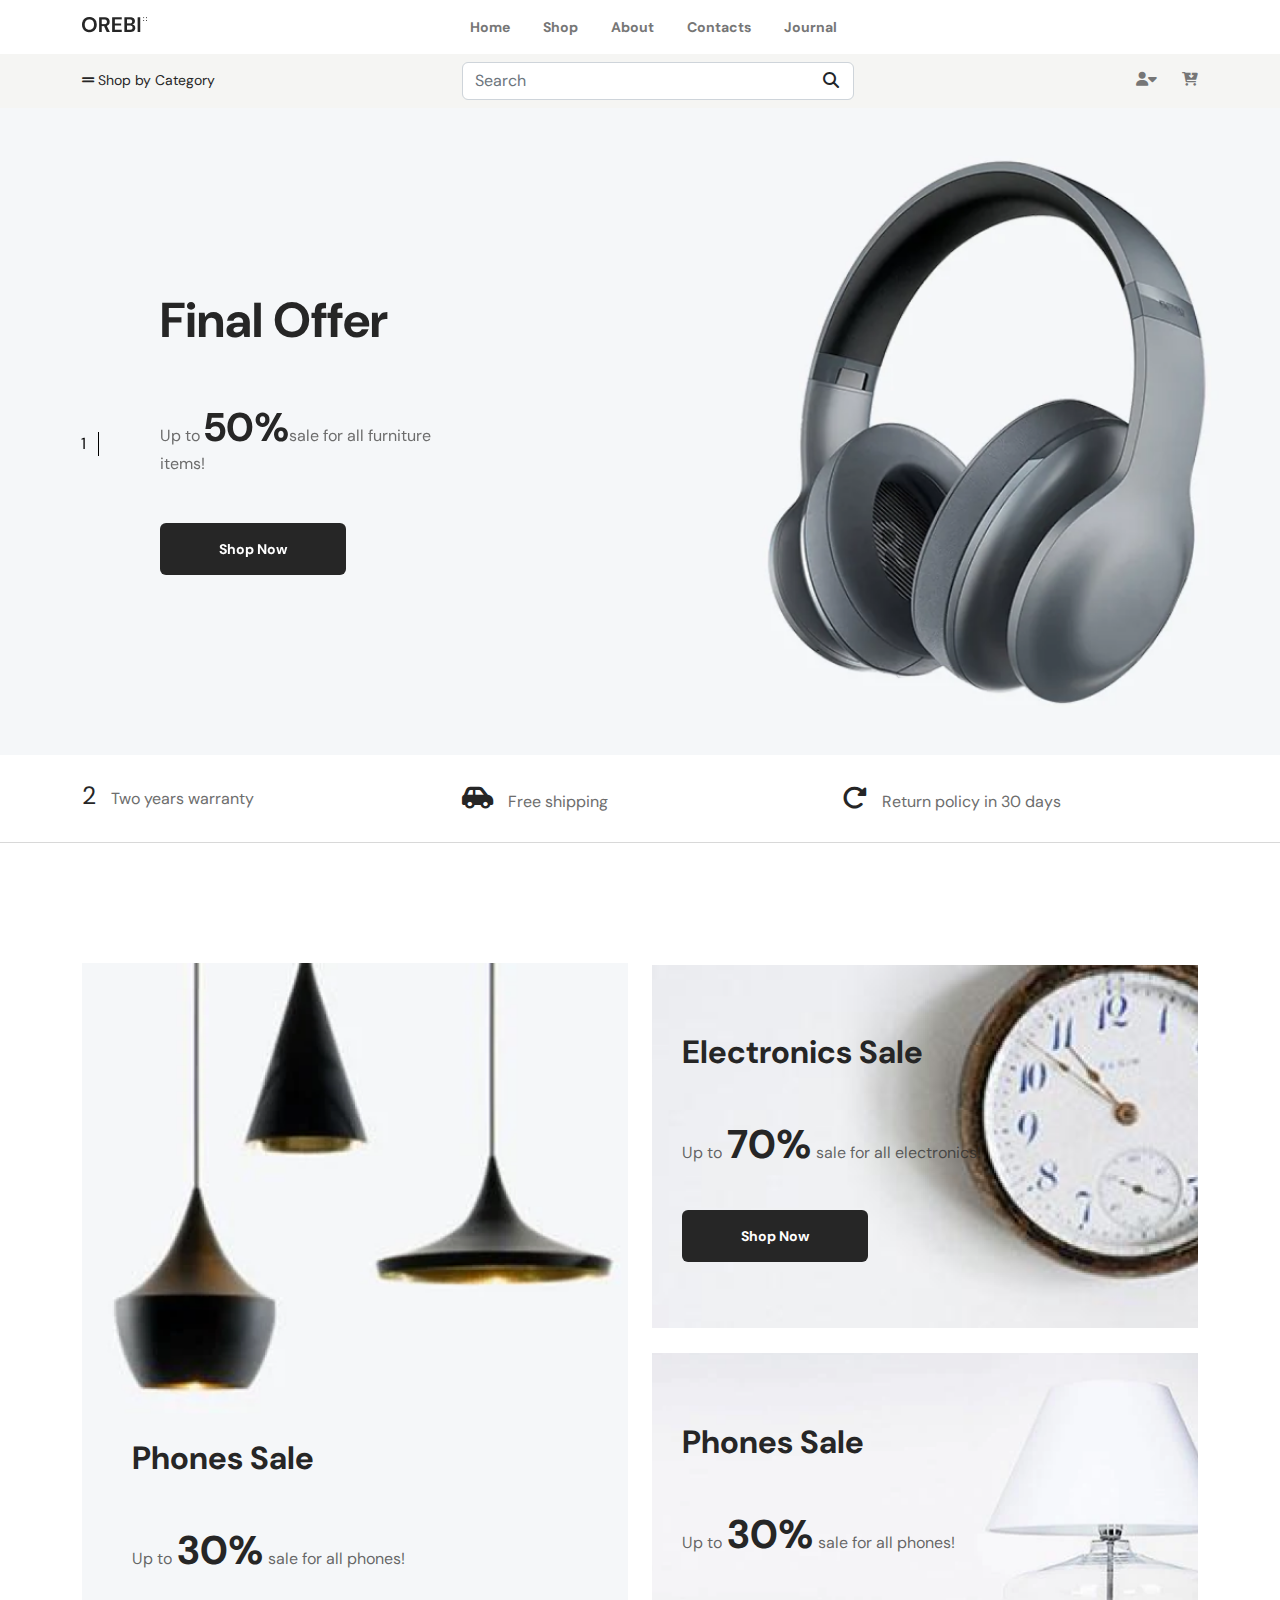
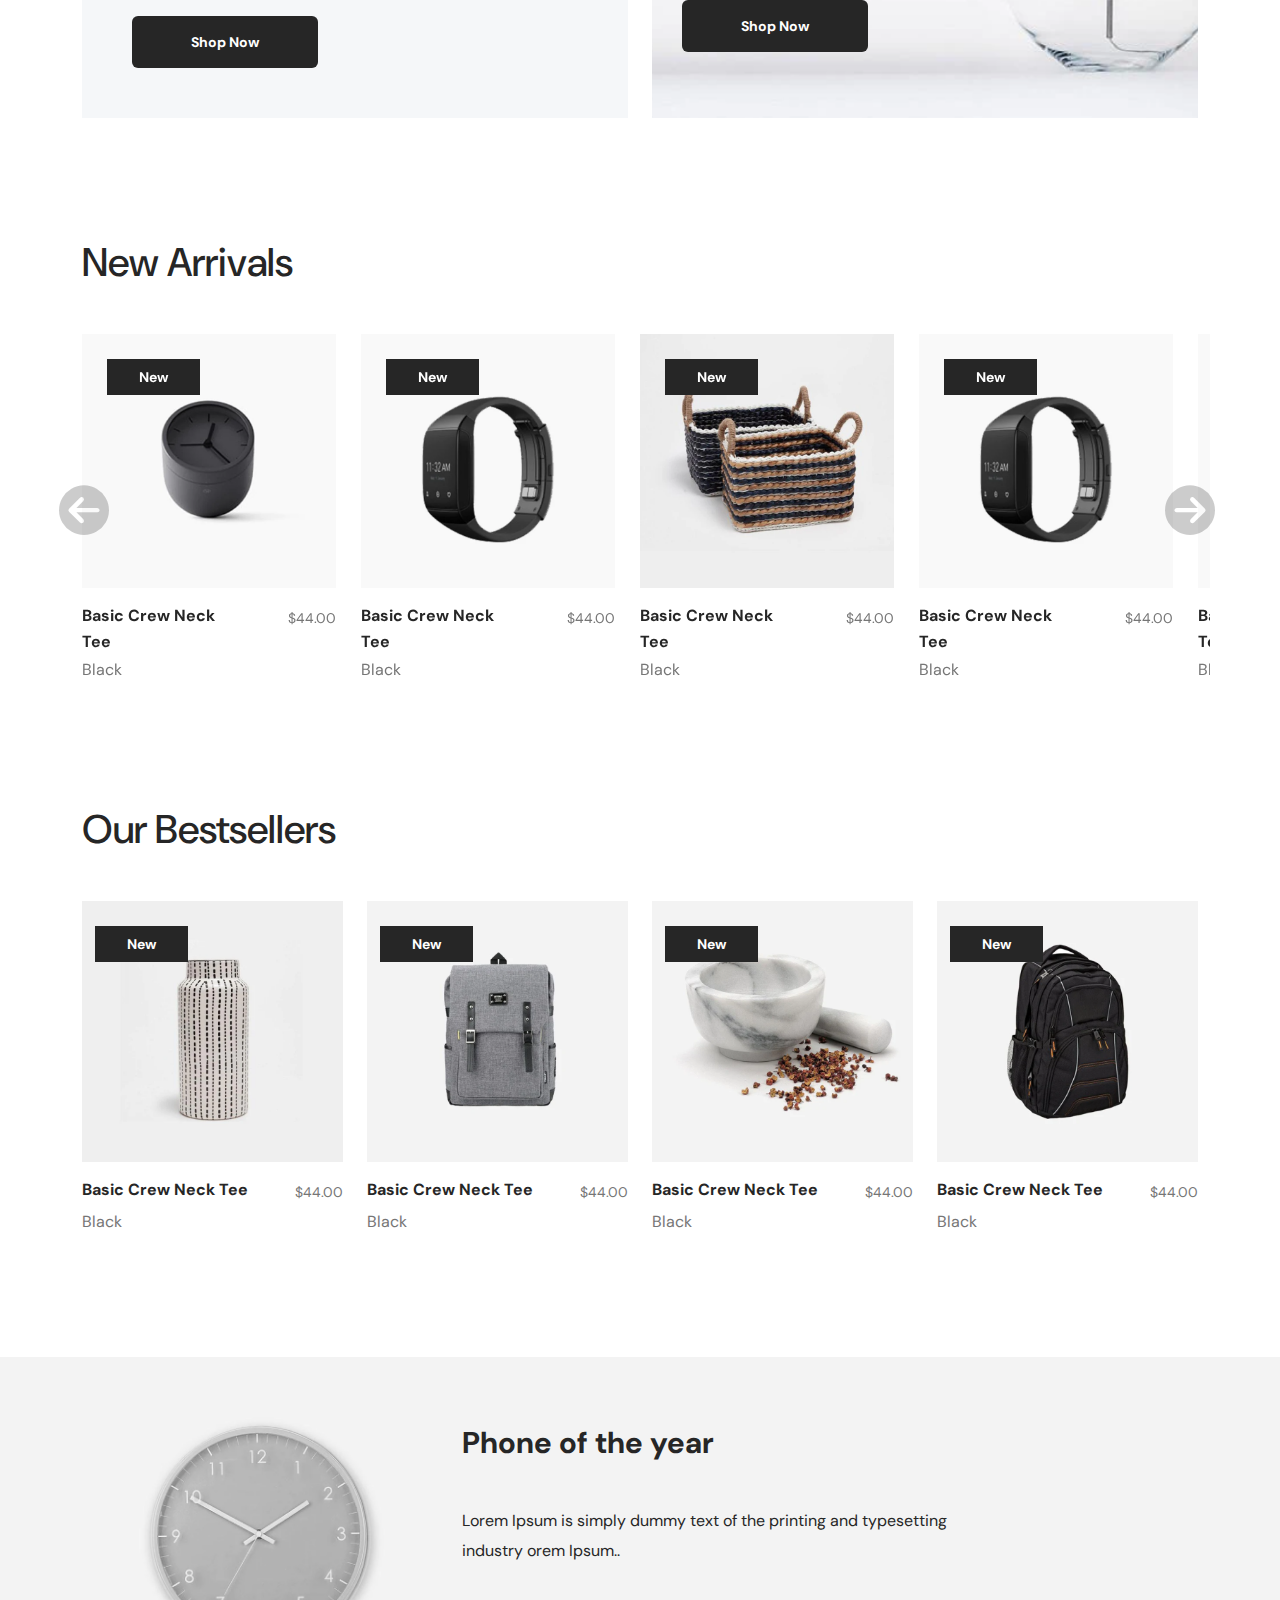
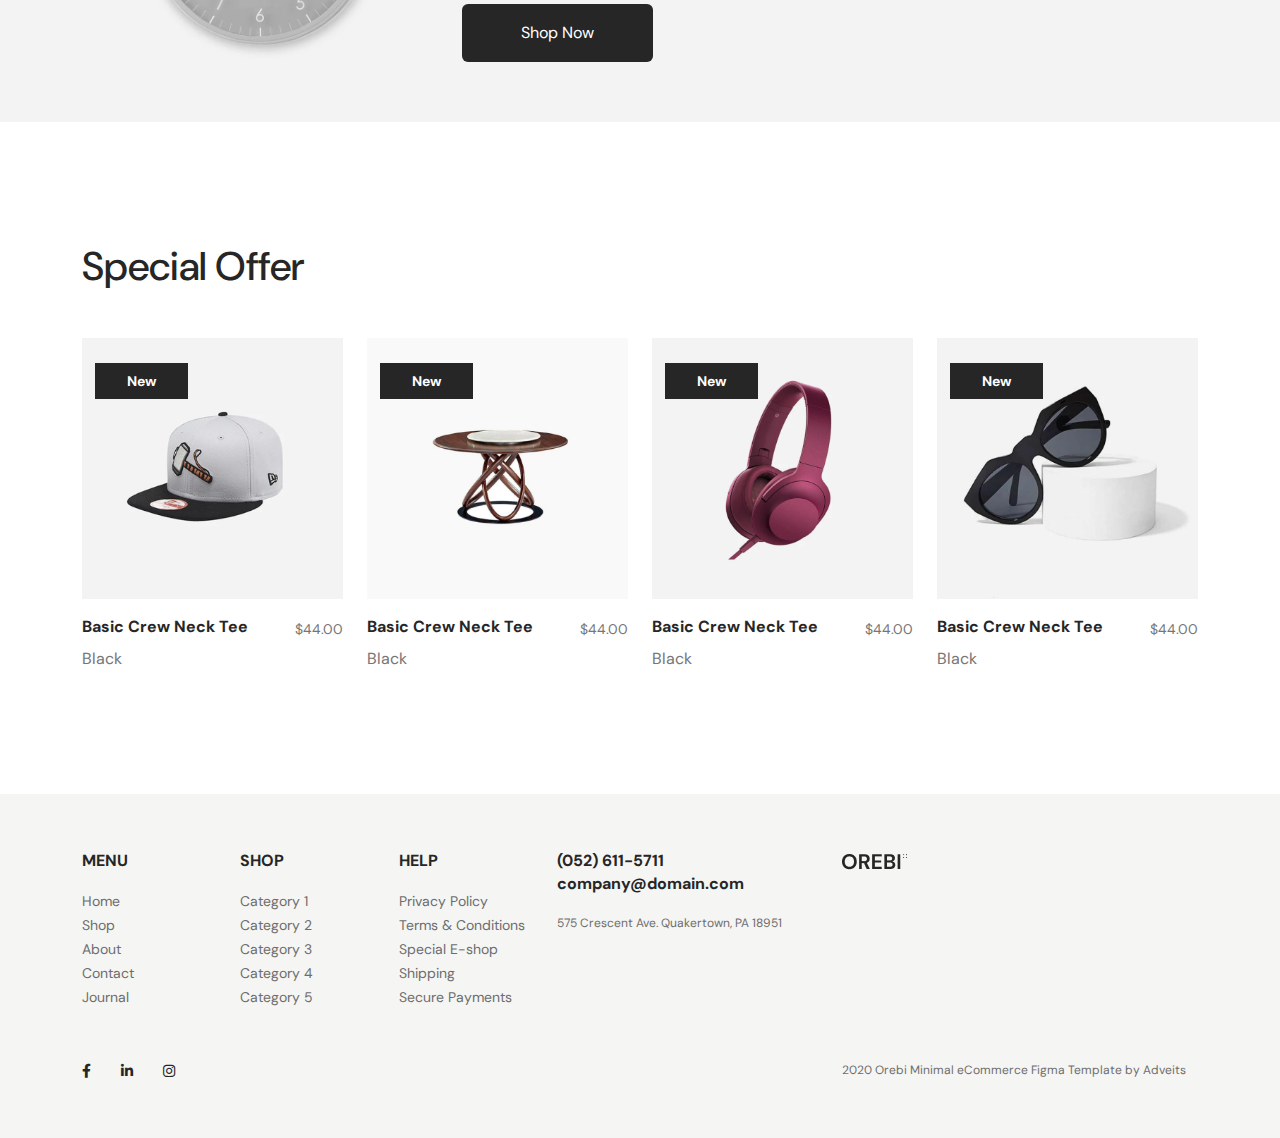
<file: orebi/index.html>
<!DOCTYPE html>
<html lang="en">
<head>
	<!-- meta tag start -->
	<meta charset="UTF-8">
	<meta name="viewport" content="width=device-width, initial-scale=1.0">

	<!-- fonts link start -->
	<link rel="stylesheet" href="fonts/fontawesome/css/all.min.css">

	<!-- DM Sans -->
	<link rel="preconnect" href="https://fonts.googleapis.com">
	<link rel="preconnect" href="https://fonts.gstatic.com" crossorigin>
	<link href="https://fonts.googleapis.com/css2?family=DM+Sans:wght@400;500;700&display=swap" rel="stylesheet">

	<!-- css link start -->
	<link rel="stylesheet" href="vendor/slick/slick.css">
	<link rel="stylesheet" href="css/bootstrap.css">
	<link rel="stylesheet" href="css/style.css">
	<link rel="stylesheet" href="css/media.css">

	<title>orebi</title>
</head>
<body>
	<!-- header part_01 start -->
<div class="t-header">
		<div class="container">
			<div class="row">

				<div class="col-lg-4 col-4">
					<nav class="navbar navbar-expand-lg">
  <div class="container-fluid">
    <a class="navbar-brand" href="#">
    	<img src="images/logo/logo.png" alt="orebi" class="img-fluid">
    </a>
  </div>
</nav>
<!-- nav end -->
				</div>
				<div class="col-lg-4 col-8">
					<nav class="navbar navbar-expand-lg">
  <div class="container-fluid cu-h-btn">
    <button class="navbar-toggler" type="button" data-bs-toggle="collapse" data-bs-target="#navbarSupportedContent" aria-controls="navbarSupportedContent" aria-expanded="false" aria-label="Toggle navigation">
      <span class="navbar-toggler-icon"></span>
    </button>

    <!-- menu start -->
    <div class="collapse navbar-collapse cu-nav" id="navbarSupportedContent">
      <ul class="navbar-nav ms-auto mb-2 mb-lg-0">
        <li class="nav-item">
          <a class="nav-link active" aria-current="page" href="index.html">Home</a>
        </li>
        <li class="nav-item">
          <a class="nav-link" href="shop.html">Shop</a>
        </li>
        <li class="nav-item">
          <a class="nav-link" href="about.html">About</a>
        </li>
        <li class="nav-item">
          <a class="nav-link" href="contact.html">Contacts</a>
        </li>
        <li class="nav-item">
          <a class="nav-link" href="journal.html">Journal</a>
        </li>
    </ul>
    </div>
    <!-- menu end -->

  </div>
</nav>
<!-- nav end -->
</div>
</div>
</div>
</div>


<!-- header part_02 start -->
<header>
	<div class="container">
		<div class="row">
			<div class="col-sm-4">
				<nav class="navbar">
  <div class="container-fluid mt-1">
    <a class="navbar-brand">
    <i class="fa-solid fa-grip-lines"></i>
    Shop by Category
	</a>
  </div>
</nav>
			</div>
			<div class="col-sm-5">
<nav class="navbar">
    <form class="d-flex h-form" role="search">
      <input class="form-control me-2" type="search" placeholder="Search" aria-label="Search">
      <button class="btn h-btn" type="submit"><i class="fa-solid fa-magnifying-glass"></i></button>
    </form>
</nav>
			</div>
			<div class="col-sm-3">
				<div class="cu-nav cu-nav2">
					<ul class="navbar navbar-expand-lg mt-2">
        <li class="nav-item">
          <a class="nav-link" aria-current="page" href="#"><i class="fa-solid fa-user"></i><i class="fa-solid fa-caret-down"></i></a>
        </li>
        <li class="nav-item">
          <a class="nav-link" href="#"><i class="fa-solid fa-cart-arrow-down"></i></a>
        </li>
    </ul>
				</div>
			</div>

		</div>
	</div>
</header>
<!-- header part end -->

<!-- slider part start -->
<section class="slider">
<div class="slider-content">
  <div class="slider-content01">
  	<div class="row">
  		<div class="col-lg-6">
  			<div class="slider-text">
  				<h2>Final Offer</h2>
  				<p>Up to <span>50%</span>sale for all furniture items!</p>
  				<button type="btn" class="btn">Shop Now</button>
  			</div>
  		</div>
  	</div>
  </div>
  <div class="slider-content01">
  	<div class="row">
  		<div class="col-lg-6">
  			<div class="slider-text slider-text02">
  				<h2>Final Offer</h2>
  				<p>Up to <span>50% </span> sale for all furniture items!</p>
  				<button type="btn" class="btn">Shop Now</button>
  			</div>
  		</div>
  	</div>
  </div>
  <div class="slider-content01">
  	<div class="row">
  		<div class="col-lg-6">
  			<div class="slider-text slider-text03">
  				<h2>Final Offer</h2>
  				<p>Up to <span>50%</span>sale for all furniture items!</p>
  				<button type="btn" class="btn">Shop Now</button>
  			</div>
  		</div>
  	</div>
  </div>
  
</div>
</section>
<!-- slider part end -->

<!-- slider-offer start -->
<section class="slider-offer">
	<div class="container">
		<div class="row">
			<div class="col-sm-4">
				<div class="so-01">
					<p><span>2</span>Two years warranty</p>
				</div>
			</div>
			<div class="col-sm-4">
				<div class="so-01">
					<p><span><i class="fa-solid fa-car-side"></i></span>Free shipping</p>
				</div>
			</div>
			<div class="col-sm-4">
				<div class="so-01">
					<p><span><i class="fa-solid fa-rotate-right"></i></span>Return policy in 30 days</p>
				</div>
			</div>
		</div>
	</div>
</section>
<!-- slider-offer end -->

<!-- adds part start -->
<section class="adds c-margin">
	<div class="container">
		<div class="row">
			<div class="col-lg-6">
				<div class="adds-01">
					<h2>Phones Sale</h2>
  					<p>Up to<span>30%</span>sale for all phones!</p>
  					<button type="btn" class="btn">Shop Now</button>
				</div>
			</div>
			<div class="col-lg-6">
				<div class="row">
					<div class="col-lg-12">
						<div class="adds-01 adds-02">
							<h2>Electronics Sale</h2>
  							<p>Up to<span>70%</span>sale for all electronics!</p>
  							<button type="btn" class="btn">Shop Now</button>
						</div>
					</div>
				</div>
				<div class="row">
					<div class="col-lg-12">
						<div class="adds-01 adds-02 adds-03">
					<h2>Phones Sale</h2>
  					<p>Up to<span>30%</span>sale for all phones!</p>
  					<button type="btn" class="btn">Shop Now</button>
				</div>
					</div>
				</div>
			</div>
		</div>
	</div>
</section>
<!-- adds part end -->

<!-- arrivals part start -->
<section class="arrivals c-margin">
	<div class="container">

		<!-- common heading start -->
		<div class="row">
			<div class="c-heading">
				<h1>New Arrivals</h1>
			</div>
		</div>
		<!-- common heading end -->

		<div class="row arrivals-content">

			<!-- single item start -->
	       <div class="col-lg-3 arrivals-content01">
	       	<div class="product-image arrivals-image">
	       		<img src="images/arrival/01.png" alt="orebi" class="img-fluid">
	       	</div>
	       	<div class="product-text arrivals-text">
	       		<div class="row">
	       			<div class="col-8">
	       				<div class="product-text01 arrivals-text01">
	       					<h2>Basic Crew Neck Tee</h2>
	       				</div>
	       			</div>
	       			<div class="col-4">
	       				<div class="product-text02 a-text02">
	       					<h2>$44.00</h2>
	       				</div>
	       			</div>
	       			<div class="col-lg-12">
	       				<div class="product-text03 arrivals-text03"><h2>Black</h2></div>	
	       			</div>
	       		</div>
	       	</div>
	       	<div class="product-marked arrivals-marked">
	       		<h2>New</h2>
	       	</div>
	       </div>
	       <!-- single item end -->

	       <!-- single item start -->
	       <div class="col-lg-3 arrivals-content01">
	       	<div class="product-image arrivals-image">
	       		<img src="images/arrival/02.png" alt="orebi" class="img-fluid">
	       	</div>
	       	<div class="product-text arrivals-text">
	       		<div class="row">
	       			<div class="col-8">
	       				<div class="product-text01 arrivals-text01">
	       					<h2>Basic Crew Neck Tee</h2>
	       				</div>
	       			</div>
	       			<div class="col-4">
	       				<div class="product-text02 a-text02">
	       					<h2>$44.00</h2>
	       				</div>
	       			</div>
	       			<div class="col-lg-12">
	       				<div class="product-text03 arrivals-text03"><h2>Black</h2></div>	
	       			</div>
	       		</div>
	       	</div>
	       	<div class="product-marked arrivals-marked">
	       		<h2>New</h2>
	       	</div>
	       </div>
	       <!-- single item end -->
	      <!-- single item start -->
	       <div class="col-lg-3 arrivals-content01">
	       	<div class="product-image arrivals-image">
	       		<img src="images/arrival/03.png" alt="orebi" class="img-fluid">
	       	</div>
	       	<div class="product-text arrivals-text">
	       		<div class="row">
	       			<div class="col-8">
	       				<div class="product-text01 arrivals-text01">
	       					<h2>Basic Crew Neck Tee</h2>
	       				</div>
	       			</div>
	       			<div class="col-4">
	       				<div class="product-text02 a-text02">
	       					<h2>$44.00</h2>
	       				</div>
	       			</div>
	       			<div class="col-lg-12">
	       				<div class="product-text03 arrivals-text03"><h2>Black</h2></div>	
	       			</div>
	       		</div>
	       	</div>
	       	<div class="product-marked arrivals-marked">
	       		<h2>New</h2>
	       	</div>
	       </div>
	       <!-- single item end -->
	       <!-- single item start -->
	       <div class="col-lg-3 arrivals-content01">
	       	<div class="product-image arrivals-image">
	       		<img src="images/arrival/02.png" alt="orebi" class="img-fluid">
	       	</div>
	       	<div class="product-text arrivals-text">
	       		<div class="row">
	       			<div class="col-8">
	       				<div class="product-text01 arrivals-text01">
	       					<h2>Basic Crew Neck Tee</h2>
	       				</div>
	       			</div>
	       			<div class="col-4">
	       				<div class="product-text02 a-text02">
	       					<h2>$44.00</h2>
	       				</div>
	       			</div>
	       			<div class="col-lg-12">
	       				<div class="product-text03 arrivals-text03"><h2>Black</h2></div>	
	       			</div>
	       		</div>
	       	</div>
	       	<div class="product-marked arrivals-marked">
	       		<h2>New</h2>
	       	</div>
	       </div>
	       <!-- single item end -->
	       			<!-- single item start -->
	       <div class="col-lg-3 arrivals-content01">
	       	<div class="product-image arrivals-image">
	       		<img src="images/arrival/01.png" alt="orebi" class="img-fluid">
	       	</div>
	       	<div class="product-text arrivals-text">
	       		<div class="row">
	       			<div class="col-8">
	       				<div class="product-text01 arrivals-text01">
	       					<h2>Basic Crew Neck Tee</h2>
	       				</div>
	       			</div>
	       			<div class="col-4">
	       				<div class="product-text02 a-text02">
	       					<h2>$44.00</h2>
	       				</div>
	       			</div>
	       			<div class="col-lg-12">
	       				<div class="product-text03 arrivals-text03"><h2>Black</h2></div>	
	       			</div>
	       		</div>
	       	</div>
	       	<div class="product-marked arrivals-marked">
	       		<h2>New</h2>
	       	</div>
	       </div>
	       <!-- single item end -->

	       <!-- single item start -->
	       <div class="col-lg-3 arrivals-content01">
	       	<div class="product-image arrivals-image">
	       		<img src="images/arrival/02.png" alt="orebi" class="img-fluid">
	       	</div>
	       	<div class="product-text arrivals-text">
	       		<div class="row">
	       			<div class="col-8">
	       				<div class="product-text01 arrivals-text01">
	       					<h2>Basic Crew Neck Tee</h2>
	       				</div>
	       			</div>
	       			<div class="col-4">
	       				<div class="product-text02 a-text02">
	       					<h2>$44.00</h2>
	       				</div>
	       			</div>
	       			<div class="col-lg-12">
	       				<div class="product-text03 arrivals-text03"><h2>Black</h2></div>	
	       			</div>
	       		</div>
	       	</div>
	       	<div class="product-marked arrivals-marked">
	       		<h2>New</h2>
	       	</div>
	       </div>
	       <!-- single item end -->
	      <!-- single item start -->
	       <div class="col-lg-3 arrivals-content01">
	       	<div class="product-image arrivals-image">
	       		<img src="images/arrival/03.png" alt="orebi" class="img-fluid">
	       	</div>
	       	<div class="product-text arrivals-text">
	       		<div class="row">
	       			<div class="col-8">
	       				<div class="product-text01 arrivals-text01">
	       					<h2>Basic Crew Neck Tee</h2>
	       				</div>
	       			</div>
	       			<div class="col-4">
	       				<div class="product-text02 a-text02">
	       					<h2>$44.00</h2>
	       				</div>
	       			</div>
	       			<div class="col-lg-12">
	       				<div class="product-text03 arrivals-text03"><h2>Black</h2></div>	
	       			</div>
	       		</div>
	       	</div>
	       	<div class="product-marked arrivals-marked">
	       		<h2>New</h2>
	       	</div>
	       </div>
	       <!-- single item end -->
	       <!-- single item start -->
	       <div class="col-lg-3 arrivals-content01">
	       	<div class="product-image arrivals-image">
	       		<img src="images/arrival/02.png" alt="orebi" class="img-fluid">
	       	</div>
	       	<div class="product-text arrivals-text">
	       		<div class="row">
	       			<div class="col-8">
	       				<div class="product-text01 arrivals-text01">
	       					<h2>Basic Crew Neck Tee</h2>
	       				</div>
	       			</div>
	       			<div class="col-4">
	       				<div class="product-text02 a-text02">
	       					<h2>$44.00</h2>
	       				</div>
	       			</div>
	       			<div class="col-lg-12">
	       				<div class="product-text03 arrivals-text03"><h2>Black</h2></div>	
	       			</div>
	       		</div>
	       	</div>
	       	<div class="product-marked arrivals-marked">
	       		<h2>New</h2>
	       	</div>
	       </div>
	       <!-- single item end -->
		</div>

	</div>
</section>
<!-- arrivals part end -->

<!-- bestsellers part start -->
<section class="bestsellers c-margin">
	<div class="container">

		<!-- common heading start -->
		<div class="row">
			<div class="c-heading">
				<h1>Our Bestsellers</h1>
			</div>
		</div>
		<!-- common heading end -->

		<div class="row bestsellers-content">

		<!-- single item start -->
	       <div class="col-lg-3 col-md-6 product-content01">
	       	<div class="product-image b-image">
	       		<img src="images/bestsellers/01.png" alt="orebi" class="img-fluid">
	       	</div>
	       	<div class="b-text">
	       		<div class="row">
	       			<div class="col-8">
	       				<div class="product-text01 b-text01">
	       					<h2>Basic Crew Neck Tee</h2>
	       				</div>
	       			</div>
	       			<div class="col-4">
	       				<div class="product-text02 b-text02">
	       					<h2>$44.00</h2>
	       				</div>
	       			</div>
	       			<div class="col-lg-12">
	       				<div class="product-text03 b-text03"><h2>Black</h2></div>	
	       			</div>
	       		</div>
	       	</div>
	       	<div class="product-marked b-marked">
	       		<h2>New</h2>
	       	</div>
	       </div>
	       <!-- single item end -->

		<!-- single item start -->
	       <div class="col-lg-3 col-md-6 product-content01">
	       	<div class="product-image b-image">
	       		<img src="images/bestsellers/02.png" alt="orebi" class="img-fluid">
	       	</div>
	       	<div class="b-text">
	       		<div class="row">
	       			<div class="col-8">
	       				<div class="product-text01 b-text01">
	       					<h2>Basic Crew Neck Tee</h2>
	       				</div>
	       			</div>
	       			<div class="col-4">
	       				<div class="product-text02 b-text02">
	       					<h2>$44.00</h2>
	       				</div>
	       			</div>
	       			<div class="col-lg-12">
	       				<div class="product-text03 b-text03"><h2>Black</h2></div>	
	       			</div>
	       		</div>
	       	</div>
	       	<div class="product-marked b-marked">
	       		<h2>New</h2>
	       	</div>
	       </div>
	       <!-- single item end -->
	       <!-- single item start -->
	       <div class="col-lg-3 col-md-6 product-content01">
	       	<div class="product-image b-image">
	       		<img src="images/bestsellers/03.png" alt="orebi" class="img-fluid">
	       	</div>
	       	<div class="b-text">
	       		<div class="row">
	       			<div class="col-8">
	       				<div class="product-text01 b-text01">
	       					<h2>Basic Crew Neck Tee</h2>
	       				</div>
	       			</div>
	       			<div class="col-4">
	       				<div class="product-text02 b-text02">
	       					<h2>$44.00</h2>
	       				</div>
	       			</div>
	       			<div class="col-lg-12">
	       				<div class="product-text03 b-text03"><h2>Black</h2></div>	
	       			</div>
	       		</div>
	       	</div>
	       	<div class="product-marked b-marked">
	       		<h2>New</h2>
	       	</div>
	       </div>
	       <!-- single item end -->
	       <!-- single item start -->
	       <div class="col-lg-3 col-md-6 product-content01">
	       	<div class="product-image b-image">
	       		<img src="images/bestsellers/04.png" alt="orebi" class="img-fluid">
	       	</div>
	       	<div class="b-text">
	       		<div class="row">
	       			<div class="col-8">
	       				<div class="product-text01 b-text01">
	       					<h2>Basic Crew Neck Tee</h2>
	       				</div>
	       			</div>
	       			<div class="col-4">
	       				<div class="product-text02 b-text02">
	       					<h2>$44.00</h2>
	       				</div>
	       			</div>
	       			<div class="col-lg-12">
	       				<div class="product-text03 b-text03"><h2>Black</h2></div>	
	       			</div>
	       		</div>
	       	</div>
	       	<div class="product-marked b-marked">
	       		<h2>New</h2>
	       	</div>
	       </div>
	       <!-- single item end -->

		</div>

	</div>
</section>
<!-- bestsellers part end -->

<!-- ads-02 part start -->
<section class="ads-02 c-margin">
	<div class="container">
		<div class="row">
			<div class="col-lg-4">
				<div class="ads-02-image">
					<img src="images/ads-02/ads-02.png" alt="orebi" class="img-fluid">
				</div>
			</div>
			<div class="col-lg-8">
				<div class="ads-02-text">
					<h2>Phone of the year</h2>
					<p>Lorem Ipsum is simply dummy text of the printing and typesetting industry orem Ipsum..</p>
					<button type="button" class="btn">Shop Now</button>
				</div>
			</div>
		</div>
	</div>
</section>
<!-- ads-02 part start -->

<!-- special offer part start -->
<section class="special-offer c-margin">
	<div class="container">

		<!-- common heading start -->
		<div class="row">
			<div class="c-heading">
				<h1>Special Offer</h1>
			</div>
		</div>
		<!-- common heading end -->

		<div class="row so-content">

		<!-- single item start -->
	       <div class="col-lg-3 col-md-6 product-content01">
	       	<div class="product-image so-image">
	       		<img src="images/special-offer/01.png" alt="orebi" class="img-fluid">
	       	</div>
	       	<div class="so-text">
	       		<div class="row">
	       			<div class="col-8">
	       				<div class="product-text01 so-text01">
	       					<h2>Basic Crew Neck Tee</h2>
	       				</div>
	       			</div>
	       			<div class="col-4">
	       				<div class="product-text02 so-text02">
	       					<h2>$44.00</h2>
	       				</div>
	       			</div>
	       			<div class="col-lg-12">
	       				<div class="product-text03 so-text03"><h2>Black</h2></div>	
	       			</div>
	       		</div>
	       	</div>
	       	<div class="product-marked so-marked">
	       		<h2>New</h2>
	       	</div>
	       </div>
	       <!-- single item end -->

<!-- single item start -->
	       <div class="col-lg-3 col-md-6 product-content01">
	       	<div class="product-image so-image">
	       		<img src="images/special-offer/02.png" alt="orebi" class="img-fluid">
	       	</div>
	       	<div class="so-text">
	       		<div class="row">
	       			<div class="col-8">
	       				<div class="product-text01 so-text01">
	       					<h2>Basic Crew Neck Tee</h2>
	       				</div>
	       			</div>
	       			<div class="col-4">
	       				<div class="product-text02 so-text02">
	       					<h2>$44.00</h2>
	       				</div>
	       			</div>
	       			<div class="col-lg-12">
	       				<div class="product-text03 so-text03"><h2>Black</h2></div>	
	       			</div>
	       		</div>
	       	</div>
	       	<div class="product-marked so-marked">
	       		<h2>New</h2>
	       	</div>
	       </div>
	       <!-- single item end -->

	       <!-- single item start -->
	       <div class="col-lg-3 col-md-6 product-content01">
	       	<div class="product-image so-image">
	       		<img src="images/special-offer/03.png" alt="orebi" class="img-fluid">
	       	</div>
	       	<div class="so-text">
	       		<div class="row">
	       			<div class="col-8">
	       				<div class="product-text01 so-text01">
	       					<h2>Basic Crew Neck Tee</h2>
	       				</div>
	       			</div>
	       			<div class="col-4">
	       				<div class="product-text02 so-text02">
	       					<h2>$44.00</h2>
	       				</div>
	       			</div>
	       			<div class="col-lg-12">
	       				<div class="product-text03 so-text03"><h2>Black</h2></div>	
	       			</div>
	       		</div>
	       	</div>
	       	<div class="product-marked so-marked">
	       		<h2>New</h2>
	       	</div>
	       </div>
	       <!-- single item end -->

	       <!-- single item start -->
	       <div class="col-lg-3 col-md-6 product-content01">
	       	<div class="product-image so-image">
	       		<img src="images/special-offer/04.png" alt="orebi" class="img-fluid">
	       	</div>
	       	<div class="so-text">
	       		<div class="row">
	       			<div class="col-8">
	       				<div class="product-text01 so-text01">
	       					<h2>Basic Crew Neck Tee</h2>
	       				</div>
	       			</div>
	       			<div class="col-4">
	       				<div class="product-text02 so-text02">
	       					<h2>$44.00</h2>
	       				</div>
	       			</div>
	       			<div class="col-lg-12">
	       				<div class="product-text03 so-text03"><h2>Black</h2></div>	
	       			</div>
	       		</div>
	       	</div>
	       	<div class="product-marked so-marked">
	       		<h2>New</h2>
	       	</div>
	       </div>
	       <!-- single item end -->
		
		</div>

	</div>
</section>
<!-- special offer part end -->

<!-- footer part start -->
<footer class="c-margin">
	<div class="container">
		<div class="row">
		<div class="col-lg-5">

<!-- ===========row01 start=========== -->
			<div class="row">
				<!-- single item start -->
				<div class="col-lg-4">
					<div class="f-link-heading">
						<h2>MENU</h2>
					</div>
					<div class="f-link">
						<ul>
							<li><a href="#">Home</a></li>
							<li><a href="#">Shop</a></li>
							<li><a href="#">About</a></li>
							<li><a href="#">Contact</a></li>
							<li><a href="#">Journal</a></li>
						</ul>
					</div>
				</div>
				<!-- single item end -->

				<!-- single item start -->
				<div class="col-lg-4">
					<div class="f-link-heading">
						<h2>SHOP</h2>
					</div>
					<div class="f-link">
						<ul>
							<li><a href="#">Category 1</a></li>
							<li><a href="#">Category 2</a></li>
							<li><a href="#">Category 3</a></li>
							<li><a href="#">Category 4</a></li>
							<li><a href="#">Category 5</a></li>
						</ul>
					</div>
				</div>
				<!-- single item end -->

				<!-- single item start -->
				<div class="col-lg-4">
					<div class="f-link-heading">
						<h2>HELP</h2>
					</div>
					<div class="f-link">
						<ul>
							<li><a href="#">Privacy Policy</a></li>
							<li><a href="#">Terms & Conditions</a></li>
							<li><a href="#">Special E-shop</a></li>
							<li><a href="#">Shipping</a></li>
							<li><a href="#">Secure Payments</a></li>
						</ul>
					</div>
				</div>
				<!-- single item end -->			
		</div>
	</div>

	<div class="col-lg-3">
			<div class="f-heading">
				<h2>(052) 611-5711 <br>
company@domain.com</h2>
			</div>
			<div class="f-text">
				<p>575 Crescent Ave. Quakertown, PA 18951</p>
			</div>
	</div>

	<div class="col-lg-4">
		<div class="f-logo">
			<img src="images/logo/logo.png" alt="orebi">
		</div>
	</div>
	</div>
<!-- ==============row01 part end ============= -->

<!-- ============= row02 part start ============= -->
<div class="row f2">
	<div class="col-lg-8">
		<div class="f-icon">
			<a href="#"><i class="fa-brands fa-facebook-f"></i></a>
			<a href="#"><i class="fa-brands fa-linkedin-in"></i></a>
			<a href="#"><i class="fa-brands fa-instagram"></i></a>
		</div>
	</div>
	<div class="col-lg-4">
		<div class="f-text f-text2">
				<p>2020 Orebi Minimal eCommerce Figma Template by Adveits</p>
			</div>
	</div>
</div>
<!-- ============= row02 part end ============= -->
	</div>
</footer>
<!-- footer part end -->

	<!-- js link start -->
	<script src="js/jquery-3.6.2.min.js"></script>
	<script src="js/jquery-1.11.0.min.js"></script>
	<script src="js/jquery-migrate-1.2.1.min.js"></script>
	<script src="js/bootstrap.bundle.min.js"></script>
	<script src="vendor/slick/slick.min.js"></script>
	<script src="js/script.js"></script>
</body>
</html>
</file>
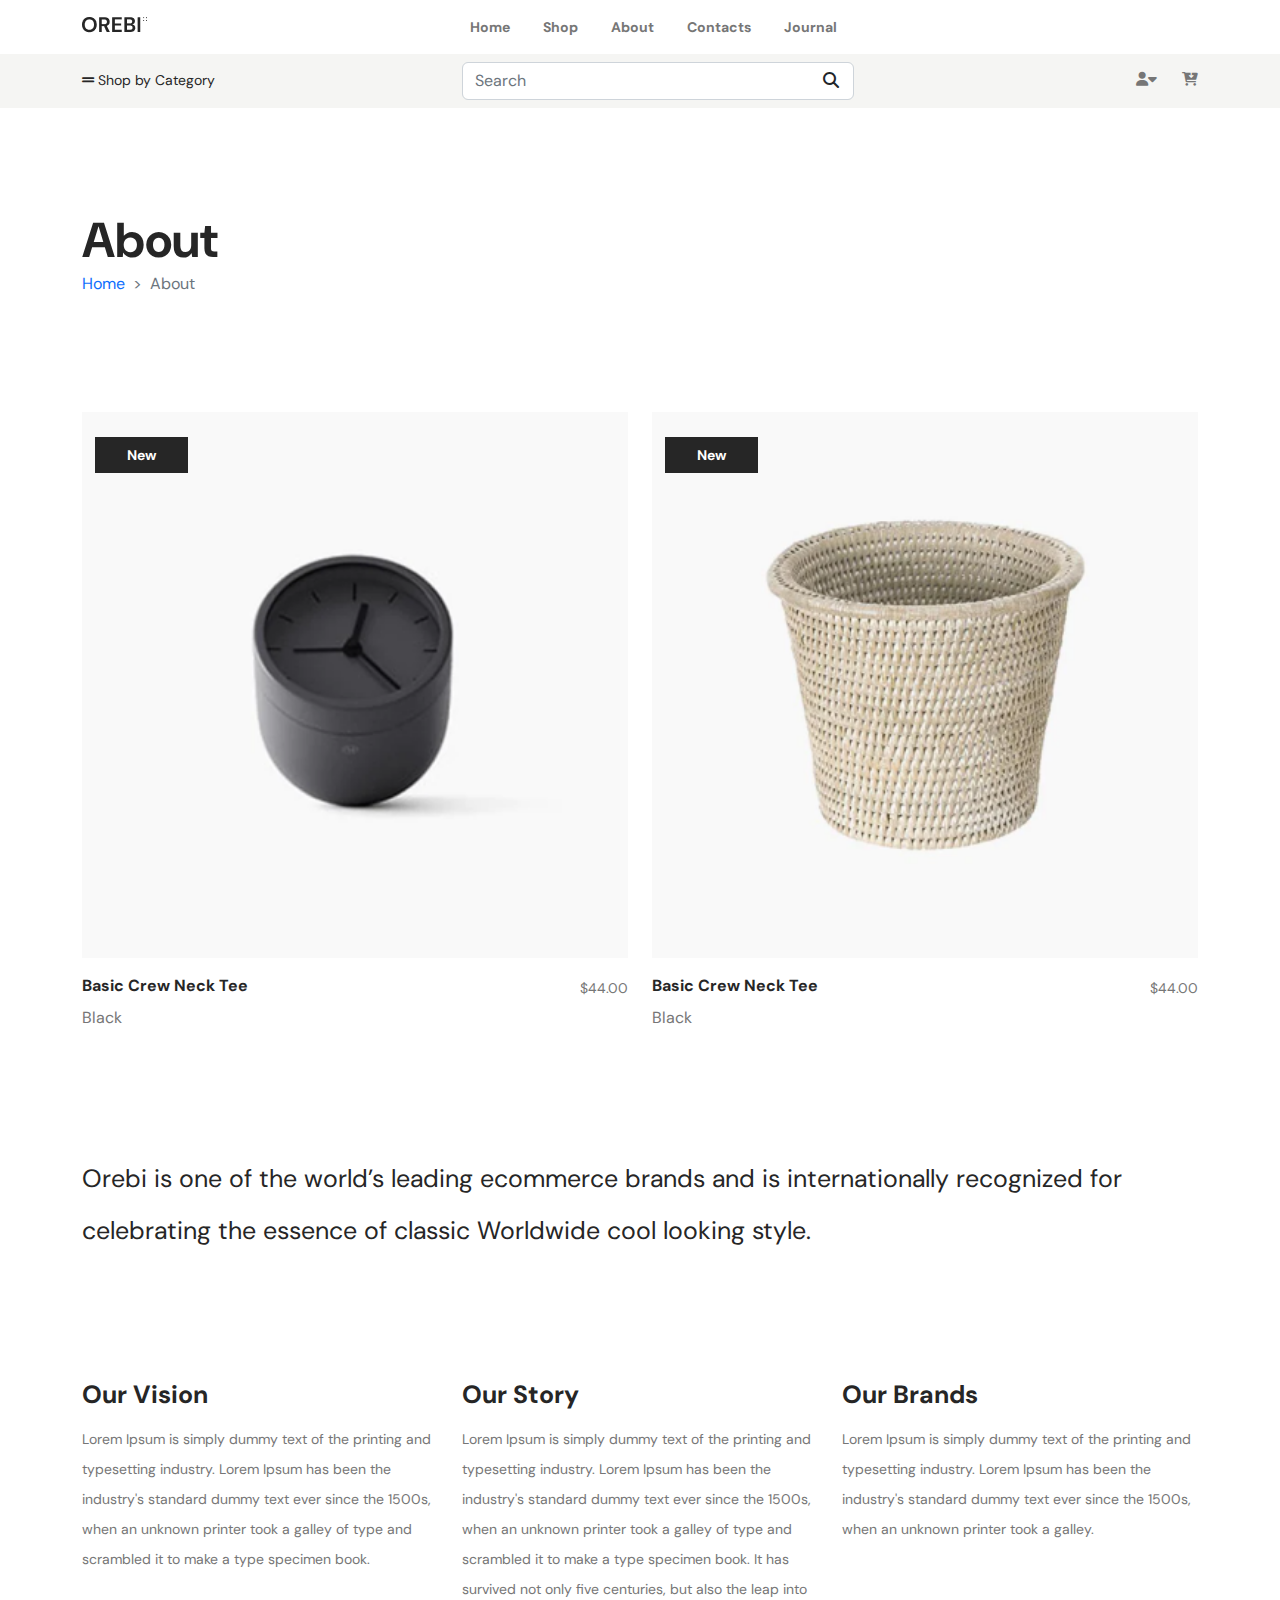
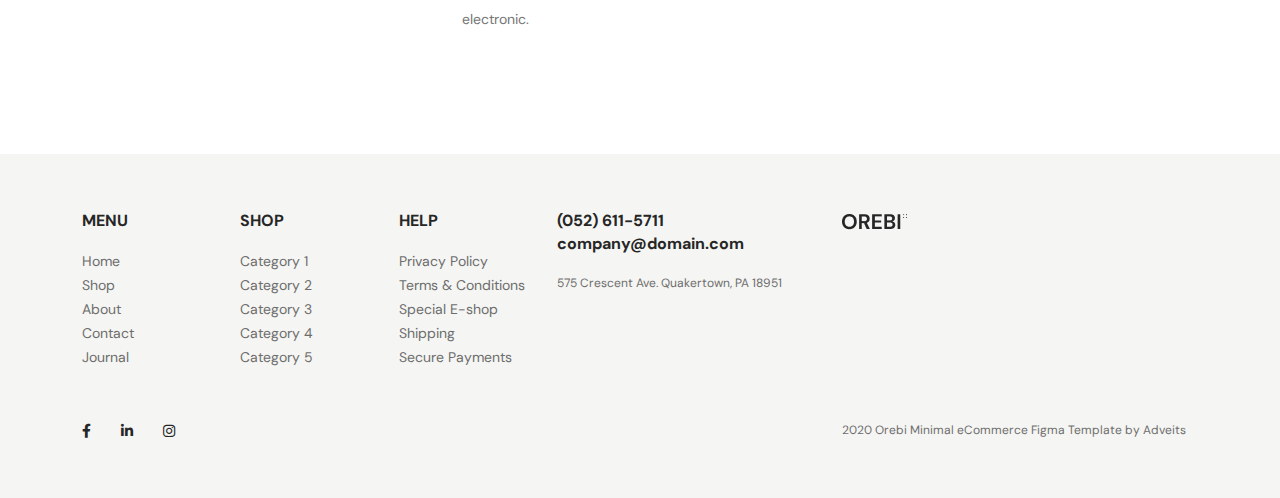
<file: orebi/about.html>
<!DOCTYPE html>
<html lang="en">
<head>
	<!-- meta tag start -->
	<meta charset="UTF-8">
	<meta name="viewport" content="width=device-width, initial-scale=1.0">

	<!-- fonts link start -->
	<link rel="stylesheet" href="fonts/fontawesome/css/all.min.css">

	<!-- DM Sans -->
	<link rel="preconnect" href="https://fonts.googleapis.com">
	<link rel="preconnect" href="https://fonts.gstatic.com" crossorigin>
	<link href="https://fonts.googleapis.com/css2?family=DM+Sans:wght@400;500;700&display=swap" rel="stylesheet">

	<!-- css link start -->
	<link rel="stylesheet" href="vendor/slick/slick.css">
	<link rel="stylesheet" href="css/bootstrap.css">
	<link rel="stylesheet" href="css/style.css">
	<link rel="stylesheet" href="css/shop.css">
	<link rel="stylesheet" href="css/about.css">
	<link rel="stylesheet" href="css/media.css">

	<title>orebi</title>
</head>
<body>
	<!-- header part_01 start -->
<div class="t-header">
		<div class="container">
			<div class="row">

				<div class="col-lg-4 col-4">
					<nav class="navbar navbar-expand-lg">
  <div class="container-fluid">
    <a class="navbar-brand" href="#">
    	<img src="images/logo/logo.png" alt="orebi" class="img-fluid">
    </a>
  </div>
</nav>
<!-- nav end -->
				</div>
				<div class="col-lg-4 col-8">
					<nav class="navbar navbar-expand-lg">
  <div class="container-fluid cu-h-btn">
    <button class="navbar-toggler" type="button" data-bs-toggle="collapse" data-bs-target="#navbarSupportedContent" aria-controls="navbarSupportedContent" aria-expanded="false" aria-label="Toggle navigation">
      <span class="navbar-toggler-icon"></span>
    </button>

    <!-- menu start -->
    <div class="collapse navbar-collapse cu-nav" id="navbarSupportedContent">
      <ul class="navbar-nav ms-auto mb-2 mb-lg-0">
        <li class="nav-item">
          <a class="nav-link active" aria-current="page" href="index.html">Home</a>
        </li>
        <li class="nav-item">
          <a class="nav-link" href="shop.html">Shop</a>
        </li>
        <li class="nav-item">
          <a class="nav-link" href="about.html">About</a>
        </li>
        <li class="nav-item">
          <a class="nav-link" href="contact.html">Contacts</a>
        </li>
        <li class="nav-item">
          <a class="nav-link" href="journal.html">Journal</a>
        </li>
    </ul>
    </div>
    <!-- menu end -->

  </div>
</nav>
<!-- nav end -->
</div>
</div>
</div>
</div>


<!-- header part_02 start -->
<header>
	<div class="container">
		<div class="row">
			<div class="col-sm-4">
				<nav class="navbar">
  <div class="container-fluid mt-1">
    <a class="navbar-brand">
    <i class="fa-solid fa-grip-lines"></i>
    Shop by Category
	</a>
  </div>
</nav>
			</div>
			<div class="col-sm-5">
<nav class="navbar">
    <form class="d-flex h-form" role="search">
      <input class="form-control me-2" type="search" placeholder="Search" aria-label="Search">
      <button class="btn h-btn" type="submit"><i class="fa-solid fa-magnifying-glass"></i></button>
    </form>
</nav>
			</div>
			<div class="col-sm-3">
				<div class="cu-nav cu-nav2">
					<ul class="navbar navbar-expand-lg mt-2">
        <li class="nav-item">
          <a class="nav-link" aria-current="page" href="#"><i class="fa-solid fa-user"></i><i class="fa-solid fa-caret-down"></i></a>
        </li>
        <li class="nav-item">
          <a class="nav-link" href="#"><i class="fa-solid fa-cart-arrow-down"></i></a>
        </li>
    </ul>
				</div>
			</div>

		</div>
	</div>
</header>
<!-- header part end -->

<!-- ====== breadcumb part start ====== -->
<section class="breadcumb">
	<div class="container">
		<div class="row">
			<div class="b-heading">
				<h2>About</h2>
			</div>
			<nav aria-label="breadcrumb">
  <ol class="breadcrumb">
    <li class="breadcrumb-item"><a href="index.html">Home</a></li>
    <li class="breadcrumb-item active" aria-current="shop.html">About</li>
  </ol>
</nav>
		</div>
	</div>
</section>
<!-- ====== breadcumb part end ====== -->

<!-- ======== about-content part start ======== -->
<section class="about-content">
	<div class="container">

		<div class="row">

<!-- ====== row-02 part start ====== -->
<!-- single item start -->
	       <div class="col-md-6 product-content01">
	       	<div class="product-image b-image">
	       		<img src="images/arrival/01.png" alt="orebi" class="img-fluid">
	       	</div>
	       	<div class="b-text">
	       		<div class="row">
	       			<div class="col-8">
	       				<div class="product-text01 b-text01">
	       					<h2>Basic Crew Neck Tee</h2>
	       				</div>
	       			</div>
	       			<div class="col-4">
	       				<div class="product-text02 b-text02">
	       					<h2>$44.00</h2>
	       				</div>
	       			</div>
	       			<div class="col-lg-12">
	       				<div class="product-text03 b-text03"><h2>Black</h2></div>	
	       			</div>
	       		</div>
	       	</div>
	       	<div class="product-marked b-marked">
	       		<h2>New</h2>
	       	</div>
	       </div>
	       <!-- single item end -->

	       <!-- single item start -->
	       <div class="col-md-6 product-content01">
	       	<div class="product-image b-image">
	       		<img src="images/extra/01.png" alt="orebi" class="img-fluid">
	       	</div>
	       	<div class="b-text">
	       		<div class="row">
	       			<div class="col-8">
	       				<div class="product-text01 b-text01">
	       					<h2>Basic Crew Neck Tee</h2>
	       				</div>
	       			</div>
	       			<div class="col-4">
	       				<div class="product-text02 b-text02">
	       					<h2>$44.00</h2>
	       				</div>
	       			</div>
	       			<div class="col-lg-12">
	       				<div class="product-text03 b-text03"><h2>Black</h2></div>	
	       			</div>
	       		</div>
	       	</div>
	       	<div class="product-marked b-marked">
	       		<h2>New</h2>
	       	</div>
	       </div>
	       <!-- single item end -->
			</div>
			<!-- about-content part-01 end -->

			<!-- about-content part-02 start -->
			<div class="row c-margin">
				<div class="about-heading">
					<h2>Orebi is one of the world’s leading ecommerce brands and is internationally recognized for celebrating the essence of classic Worldwide cool looking style.</h2>
				</div>
			</div>
			<!-- about-content part-02 end -->

			<!-- about-content part-03 start -->
			<div class="row c-margin">
				<!-- single item start -->
				<div class="col-lg-4">
					<div class="about-item">
						<h2>Our Vision</h2>
						<p>Lorem Ipsum is simply dummy text of the printing and typesetting industry. Lorem Ipsum has been the industry's standard dummy text ever since the 1500s, when an unknown printer took a galley of type and scrambled it to make a type specimen book.</p>
					</div>
				</div>
				<!-- single item end -->

				<!-- single item start -->
				<div class="col-lg-4">
					<div class="about-item">
						<h2>Our Story</h2>
						<p>Lorem Ipsum is simply dummy text of the printing and typesetting industry. Lorem Ipsum has been the industry's standard dummy text ever since the 1500s, when an unknown printer took a galley of type and scrambled it to make a type specimen book. It has survived not only five centuries, but also the leap into electronic.</p>
					</div>
				</div>
				<!-- single item end -->

				<!-- single item start -->
				<div class="col-lg-4">
					<div class="about-item">
						<h2>Our Brands</h2>
						<p>Lorem Ipsum is simply dummy text of the printing and typesetting industry. Lorem Ipsum has been the industry's standard dummy text ever since the 1500s, when an unknown printer took a galley.</p>
					</div>
				</div>
				<!-- single item end -->
			</div>
			<!-- about-content part-03 end -->
		</div>
</section>
<!-- ======== about-content part end ======== -->


<!-- footer part start -->
<footer class="c-margin">
	<div class="container">
		<div class="row">
		<div class="col-lg-5">

<!-- ===========row01 start=========== -->
			<div class="row">
				<!-- single item start -->
				<div class="col-lg-4">
					<div class="f-link-heading">
						<h2>MENU</h2>
					</div>
					<div class="f-link">
						<ul>
							<li><a href="#">Home</a></li>
							<li><a href="#">Shop</a></li>
							<li><a href="#">About</a></li>
							<li><a href="#">Contact</a></li>
							<li><a href="#">Journal</a></li>
						</ul>
					</div>
				</div>
				<!-- single item end -->

				<!-- single item start -->
				<div class="col-lg-4">
					<div class="f-link-heading">
						<h2>SHOP</h2>
					</div>
					<div class="f-link">
						<ul>
							<li><a href="#">Category 1</a></li>
							<li><a href="#">Category 2</a></li>
							<li><a href="#">Category 3</a></li>
							<li><a href="#">Category 4</a></li>
							<li><a href="#">Category 5</a></li>
						</ul>
					</div>
				</div>
				<!-- single item end -->

				<!-- single item start -->
				<div class="col-lg-4">
					<div class="f-link-heading">
						<h2>HELP</h2>
					</div>
					<div class="f-link">
						<ul>
							<li><a href="#">Privacy Policy</a></li>
							<li><a href="#">Terms & Conditions</a></li>
							<li><a href="#">Special E-shop</a></li>
							<li><a href="#">Shipping</a></li>
							<li><a href="#">Secure Payments</a></li>
						</ul>
					</div>
				</div>
				<!-- single item end -->			
		</div>
	</div>

	<div class="col-lg-3">
			<div class="f-heading">
				<h2>(052) 611-5711 <br>
company@domain.com</h2>
			</div>
			<div class="f-text">
				<p>575 Crescent Ave. Quakertown, PA 18951</p>
			</div>
	</div>

	<div class="col-lg-4">
		<div class="f-logo">
			<img src="images/logo/logo.png" alt="orebi">
		</div>
	</div>
	</div>
<!-- ==============row01 part end ============= -->

<!-- ============= row02 part start ============= -->
<div class="row f2">
	<div class="col-lg-8">
		<div class="f-icon">
			<a href="#"><i class="fa-brands fa-facebook-f"></i></a>
			<a href="#"><i class="fa-brands fa-linkedin-in"></i></a>
			<a href="#"><i class="fa-brands fa-instagram"></i></a>
		</div>
	</div>
	<div class="col-lg-4">
		<div class="f-text f-text2">
				<p>2020 Orebi Minimal eCommerce Figma Template by Adveits</p>
			</div>
	</div>
</div>
<!-- ============= row02 part end ============= -->
	</div>
</footer>
<!-- footer part end -->

	<!-- js link start -->
	<script src="js/jquery-3.6.2.min.js"></script>
	<script src="js/jquery-1.11.0.min.js"></script>
	<script src="js/jquery-migrate-1.2.1.min.js"></script>
	<script src="js/bootstrap.bundle.min.js"></script>
	<script src="vendor/slick/slick.min.js"></script>
	<script src="js/script.js"></script>
</body>
</html>
</file>
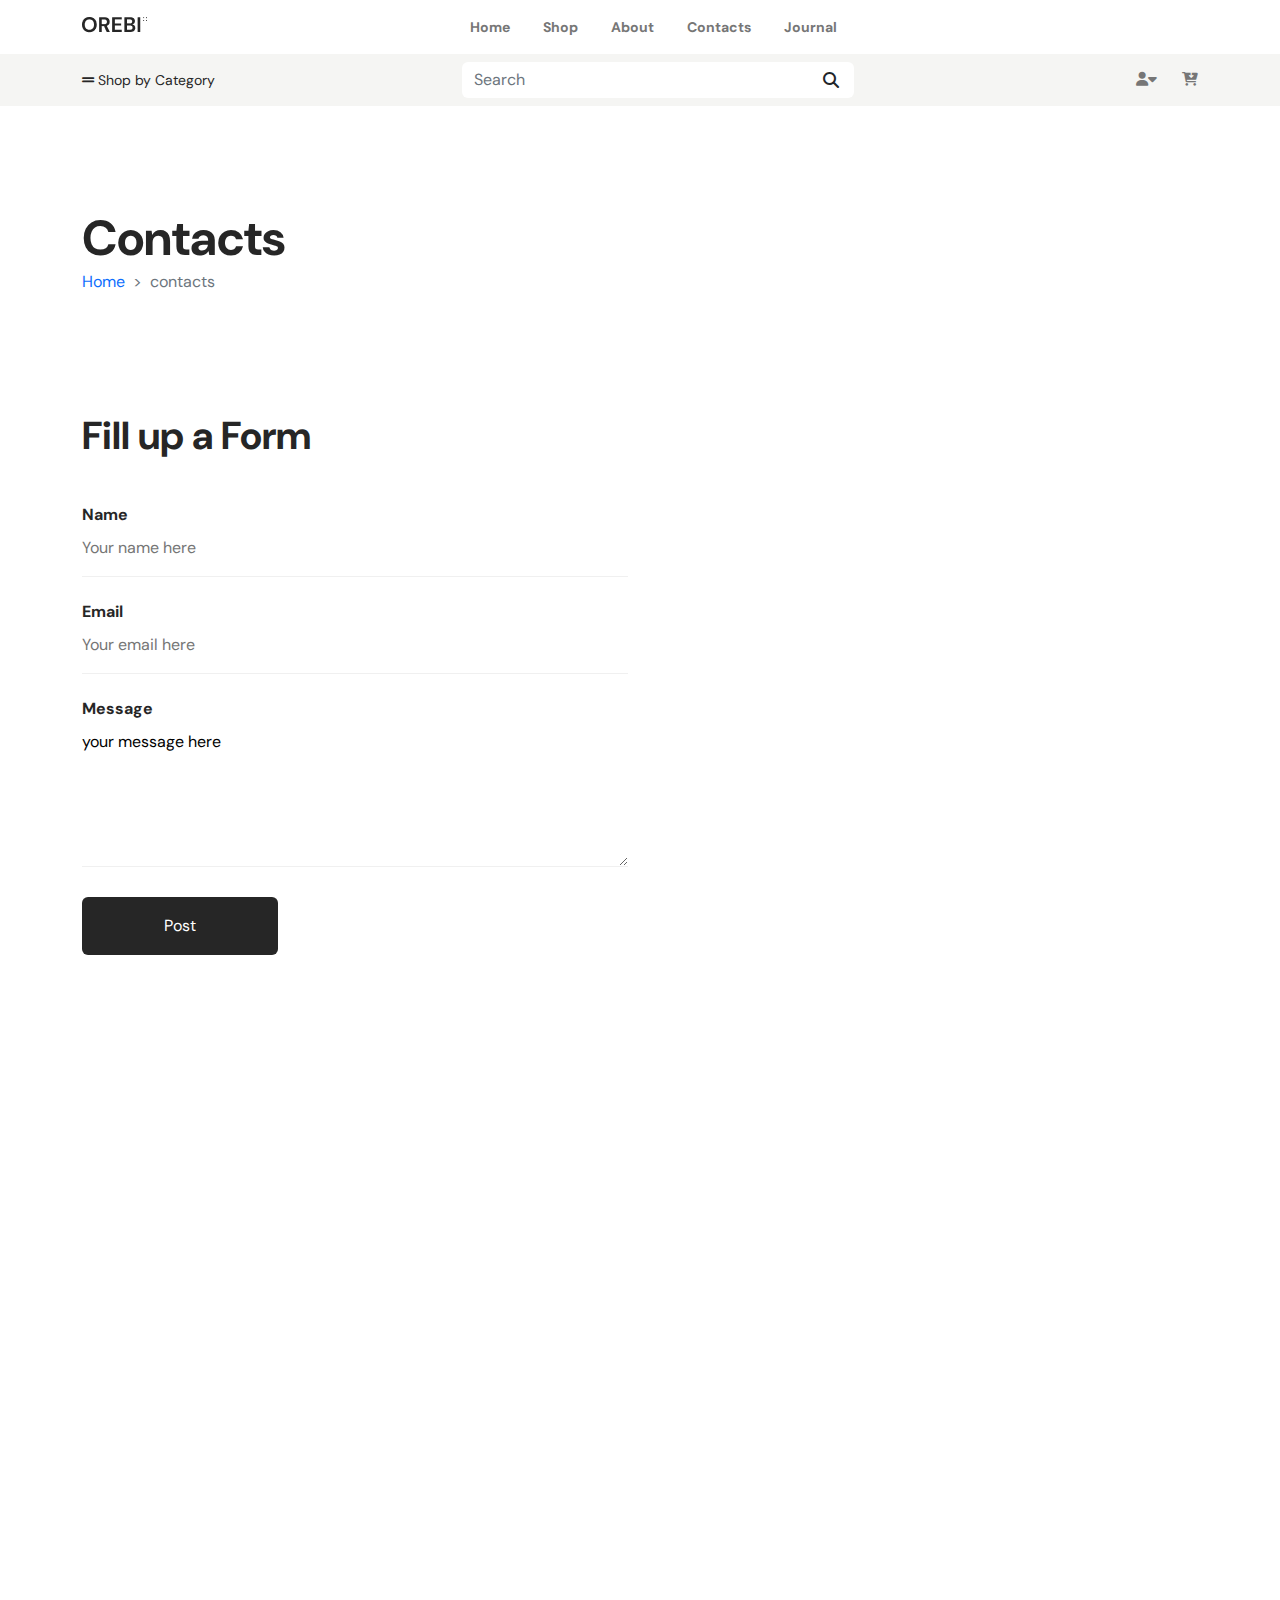
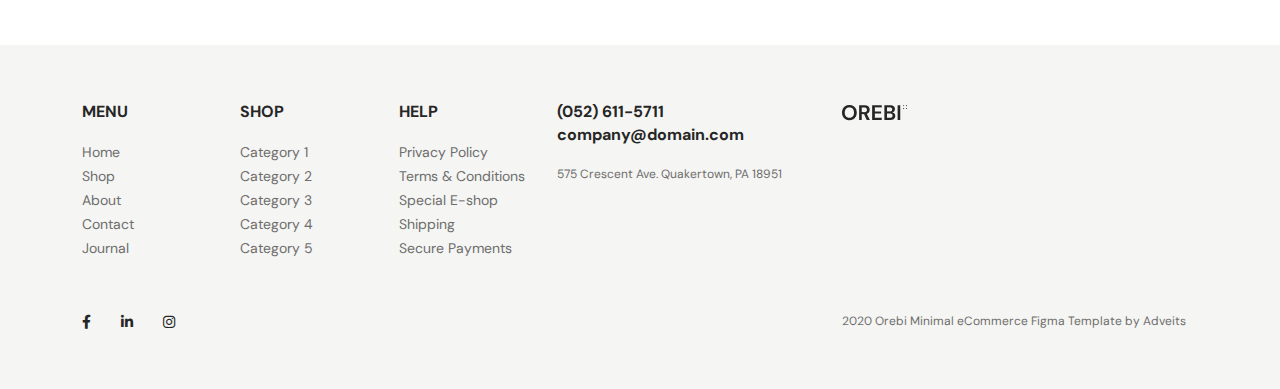
<file: orebi/contact.html>
<!DOCTYPE html>
<html lang="en">
<head>
	<!-- meta tag start -->
	<meta charset="UTF-8">
	<meta name="viewport" content="width=device-width, initial-scale=1.0">

	<!-- fonts link start -->
	<link rel="stylesheet" href="fonts/fontawesome/css/all.min.css">

	<!-- DM Sans -->
	<link rel="preconnect" href="https://fonts.googleapis.com">
	<link rel="preconnect" href="https://fonts.gstatic.com" crossorigin>
	<link href="https://fonts.googleapis.com/css2?family=DM+Sans:wght@400;500;700&display=swap" rel="stylesheet">

	<!-- css link start -->
	<link rel="stylesheet" href="vendor/slick/slick.css">
	<link rel="stylesheet" href="css/bootstrap.css">
	<link rel="stylesheet" href="css/style.css">
	<link rel="stylesheet" href="css/shop.css">
	<link rel="stylesheet" href="css/about.css">
	<link rel="stylesheet" href="css/contact.css">
	<link rel="stylesheet" href="css/media.css">

	<title>orebi</title>
</head>
<body>
	<!-- header part_01 start -->
<div class="t-header">
		<div class="container">
			<div class="row">

				<div class="col-lg-4 col-4">
					<nav class="navbar navbar-expand-lg">
  <div class="container-fluid">
    <a class="navbar-brand" href="#">
    	<img src="images/logo/logo.png" alt="orebi" class="img-fluid">
    </a>
  </div>
</nav>
<!-- nav end -->
				</div>
				<div class="col-lg-4 col-8">
					<nav class="navbar navbar-expand-lg">
  <div class="container-fluid cu-h-btn">
    <button class="navbar-toggler" type="button" data-bs-toggle="collapse" data-bs-target="#navbarSupportedContent" aria-controls="navbarSupportedContent" aria-expanded="false" aria-label="Toggle navigation">
      <span class="navbar-toggler-icon"></span>
    </button>

    <!-- menu start -->
    <div class="collapse navbar-collapse cu-nav" id="navbarSupportedContent">
      <ul class="navbar-nav ms-auto mb-2 mb-lg-0">
        <li class="nav-item">
          <a class="nav-link active" aria-current="page" href="index.html">Home</a>
        </li>
        <li class="nav-item">
          <a class="nav-link" href="shop.html">Shop</a>
        </li>
        <li class="nav-item">
          <a class="nav-link" href="about.html">About</a>
        </li>
        <li class="nav-item">
          <a class="nav-link" href="contact.html">Contacts</a>
        </li>
        <li class="nav-item">
          <a class="nav-link" href="journal.html">Journal</a>
        </li>
    </ul>
    </div>
    <!-- menu end -->

  </div>
</nav>
<!-- nav end -->
</div>
</div>
</div>
</div>


<!-- header part_02 start -->
<header>
	<div class="container">
		<div class="row">
			<div class="col-sm-4">
				<nav class="navbar">
  <div class="container-fluid mt-1">
    <a class="navbar-brand">
    <i class="fa-solid fa-grip-lines"></i>
    Shop by Category
	</a>
  </div>
</nav>
			</div>
			<div class="col-sm-5">
<nav class="navbar">
    <form class="d-flex h-form" role="search">
      <input class="form-control me-2" type="search" placeholder="Search" aria-label="Search">
      <button class="btn h-btn" type="submit"><i class="fa-solid fa-magnifying-glass"></i></button>
    </form>
</nav>
			</div>
			<div class="col-sm-3">
				<div class="cu-nav cu-nav2">
					<ul class="navbar navbar-expand-lg mt-2">
        <li class="nav-item">
          <a class="nav-link" aria-current="page" href="#"><i class="fa-solid fa-user"></i><i class="fa-solid fa-caret-down"></i></a>
        </li>
        <li class="nav-item">
          <a class="nav-link" href="#"><i class="fa-solid fa-cart-arrow-down"></i></a>
        </li>
    </ul>
				</div>
			</div>

		</div>
	</div>
</header>
<!-- header part end -->

<!-- ====== breadcumb part start ====== -->
<section class="breadcumb">
	<div class="container">
		<div class="row">
			<div class="b-heading">
				<h2>Contacts</h2>
			</div>
			<nav aria-label="breadcrumb">
  <ol class="breadcrumb">
    <li class="breadcrumb-item"><a href="index.html">Home</a></li>
    <li class="breadcrumb-item active" aria-current="shop.html">contacts</li>
  </ol>
</nav>
		</div>
	</div>
</section>
<!-- ====== breadcumb part end ====== -->

<!-- ======== contact-content part start ======== -->
<section class="contact-content">
	<div class="container">
		<div class="row">
			<div class="col-lg-6">
				<div class="contact-form-content">
					<h2>Fill up a Form</h2>
					<form action="post" class="contact-form">

						<label for="name" class="f-name">Name</label>
						<input type="text" id="name" class="name" placeholder="Your name here">

						<label for="email" class="f-email">Email</label>
						<input type="email" id="email" class="email" placeholder="Your email here">

						<label for="message" class="f-message">Message</label>
						<textarea name="message" id="message" cols="30" rows="5">your message here</textarea>

						<button type="submit" class="post btn">Post</button>

					</form>
				</div>
			</div>
		</div>
	</div>
</section>
<!-- ======== contact-content part end ======== -->

<!-- contact-location start -->
<section class="contact-location c-margin">
	<div class="container">
		<div class="row">
			<iframe src="https://www.google.com/maps/embed?pb=!1m18!1m12!1m3!1d14608.036944850077!2d90.36710723433411!3d23.747050044433077!2m3!1f0!2f0!3f0!3m2!1i1024!2i768!4f13.1!3m3!1m2!1s0x3755b8b33cffc3fb%3A0x4a826f475fd312af!2sDhanmondi%2C%20Dhaka%201205!5e0!3m2!1sen!2sbd!4v1671817581770!5m2!1sen!2sbd" width="600" height="450" style="border:0;" allowfullscreen="" loading="lazy" referrerpolicy="no-referrer-when-downgrade"></iframe>
		</div>
	</div>
</section>
<!-- contact-location here -->

<!-- footer part start -->
<footer class="c-margin">
	<div class="container">
		<div class="row">
		<div class="col-lg-5">

<!-- ===========row01 start=========== -->
			<div class="row">
				<!-- single item start -->
				<div class="col-lg-4">
					<div class="f-link-heading">
						<h2>MENU</h2>
					</div>
					<div class="f-link">
						<ul>
							<li><a href="#">Home</a></li>
							<li><a href="#">Shop</a></li>
							<li><a href="#">About</a></li>
							<li><a href="#">Contact</a></li>
							<li><a href="#">Journal</a></li>
						</ul>
					</div>
				</div>
				<!-- single item end -->

				<!-- single item start -->
				<div class="col-lg-4">
					<div class="f-link-heading">
						<h2>SHOP</h2>
					</div>
					<div class="f-link">
						<ul>
							<li><a href="#">Category 1</a></li>
							<li><a href="#">Category 2</a></li>
							<li><a href="#">Category 3</a></li>
							<li><a href="#">Category 4</a></li>
							<li><a href="#">Category 5</a></li>
						</ul>
					</div>
				</div>
				<!-- single item end -->

				<!-- single item start -->
				<div class="col-lg-4">
					<div class="f-link-heading">
						<h2>HELP</h2>
					</div>
					<div class="f-link">
						<ul>
							<li><a href="#">Privacy Policy</a></li>
							<li><a href="#">Terms & Conditions</a></li>
							<li><a href="#">Special E-shop</a></li>
							<li><a href="#">Shipping</a></li>
							<li><a href="#">Secure Payments</a></li>
						</ul>
					</div>
				</div>
				<!-- single item end -->			
		</div>
	</div>

	<div class="col-lg-3">
			<div class="f-heading">
				<h2>(052) 611-5711 <br>
company@domain.com</h2>
			</div>
			<div class="f-text">
				<p>575 Crescent Ave. Quakertown, PA 18951</p>
			</div>
	</div>

	<div class="col-lg-4">
		<div class="f-logo">
			<img src="images/logo/logo.png" alt="orebi">
		</div>
	</div>
	</div>
<!-- ==============row01 part end ============= -->

<!-- ============= row02 part start ============= -->
<div class="row f2">
	<div class="col-lg-8">
		<div class="f-icon">
			<a href="#"><i class="fa-brands fa-facebook-f"></i></a>
			<a href="#"><i class="fa-brands fa-linkedin-in"></i></a>
			<a href="#"><i class="fa-brands fa-instagram"></i></a>
		</div>
	</div>
	<div class="col-lg-4">
		<div class="f-text f-text2">
				<p>2020 Orebi Minimal eCommerce Figma Template by Adveits</p>
			</div>
	</div>
</div>
<!-- ============= row02 part end ============= -->
	</div>
</footer>
<!-- footer part end -->

	<!-- js link start -->
	<script src="js/jquery-3.6.2.min.js"></script>
	<script src="js/jquery-1.11.0.min.js"></script>
	<script src="js/jquery-migrate-1.2.1.min.js"></script>
	<script src="js/bootstrap.bundle.min.js"></script>
	<script src="vendor/slick/slick.min.js"></script>
	<script src="js/script.js"></script>
</body>
</html>
</file>
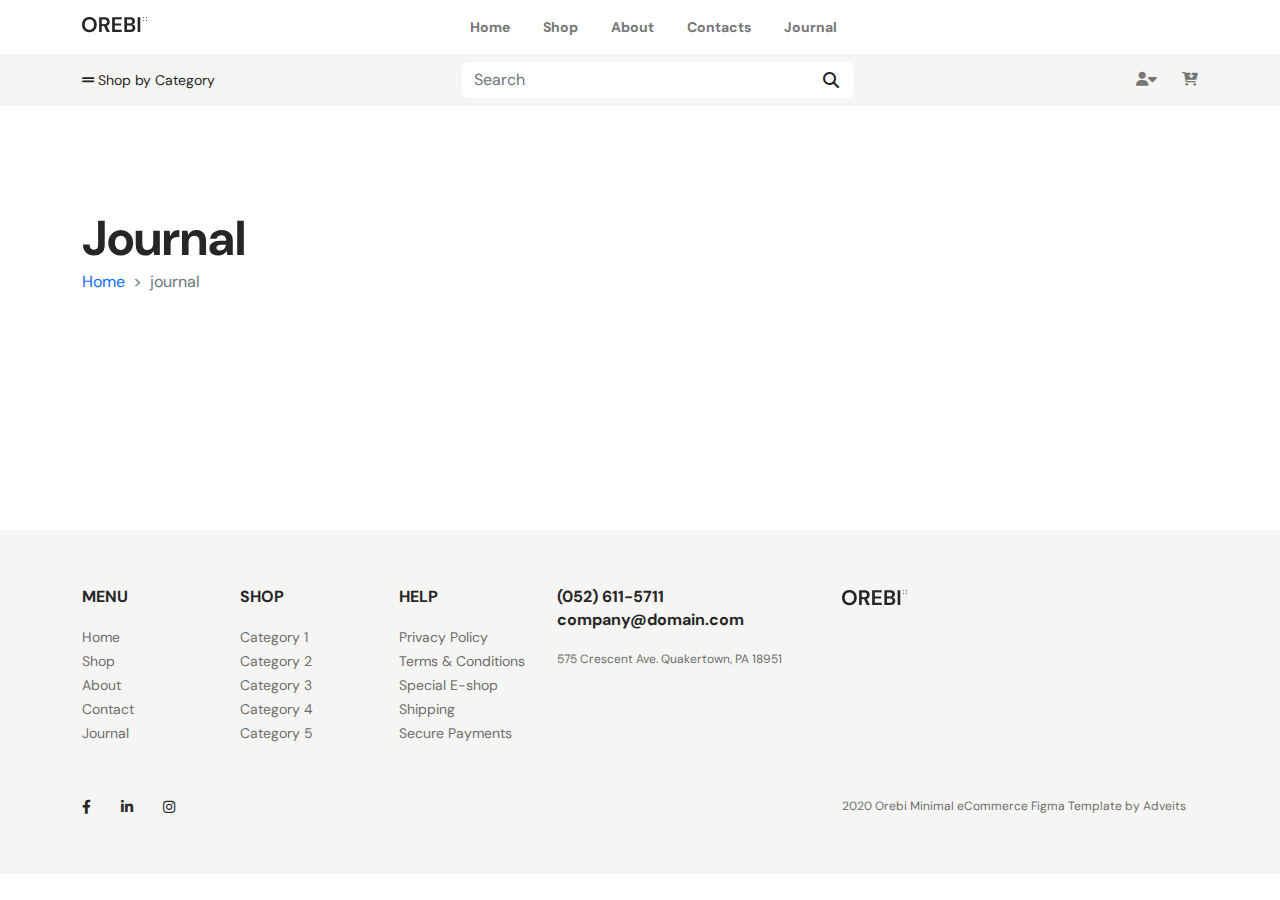
<file: orebi/journal.html>
<!DOCTYPE html>
<html lang="en">
<head>
	<!-- meta tag start -->
	<meta charset="UTF-8">
	<meta name="viewport" content="width=device-width, initial-scale=1.0">

	<!-- fonts link start -->
	<link rel="stylesheet" href="fonts/fontawesome/css/all.min.css">

	<!-- DM Sans -->
	<link rel="preconnect" href="https://fonts.googleapis.com">
	<link rel="preconnect" href="https://fonts.gstatic.com" crossorigin>
	<link href="https://fonts.googleapis.com/css2?family=DM+Sans:wght@400;500;700&display=swap" rel="stylesheet">

	<!-- css link start -->
	<link rel="stylesheet" href="vendor/slick/slick.css">
	<link rel="stylesheet" href="css/bootstrap.css">
	<link rel="stylesheet" href="css/style.css">
	<link rel="stylesheet" href="css/shop.css">
	<link rel="stylesheet" href="css/about.css">
	<link rel="stylesheet" href="css/contact.css">
	<link rel="stylesheet" href="css/media.css">

	<title>orebi</title>
</head>
<body>
	<!-- header part_01 start -->
<div class="t-header">
		<div class="container">
			<div class="row">

				<div class="col-lg-4 col-4">
					<nav class="navbar navbar-expand-lg">
  <div class="container-fluid">
    <a class="navbar-brand" href="#">
    	<img src="images/logo/logo.png" alt="orebi" class="img-fluid">
    </a>
  </div>
</nav>
<!-- nav end -->
				</div>
				<div class="col-lg-4 col-8">
					<nav class="navbar navbar-expand-lg">
  <div class="container-fluid cu-h-btn">
    <button class="navbar-toggler" type="button" data-bs-toggle="collapse" data-bs-target="#navbarSupportedContent" aria-controls="navbarSupportedContent" aria-expanded="false" aria-label="Toggle navigation">
      <span class="navbar-toggler-icon"></span>
    </button>

    <!-- menu start -->
    <div class="collapse navbar-collapse cu-nav" id="navbarSupportedContent">
      <ul class="navbar-nav ms-auto mb-2 mb-lg-0">
        <li class="nav-item">
          <a class="nav-link active" aria-current="page" href="index.html">Home</a>
        </li>
        <li class="nav-item">
          <a class="nav-link" href="shop.html">Shop</a>
        </li>
        <li class="nav-item">
          <a class="nav-link" href="about.html">About</a>
        </li>
        <li class="nav-item">
          <a class="nav-link" href="contact.html">Contacts</a>
        </li>
        <li class="nav-item">
          <a class="nav-link" href="journal.html">Journal</a>
        </li>
    </ul>
    </div>
    <!-- menu end -->

  </div>
</nav>
<!-- nav end -->
</div>
</div>
</div>
</div>


<!-- header part_02 start -->
<header>
	<div class="container">
		<div class="row">
			<div class="col-sm-4">
				<nav class="navbar">
  <div class="container-fluid mt-1">
    <a class="navbar-brand">
    <i class="fa-solid fa-grip-lines"></i>
    Shop by Category
	</a>
  </div>
</nav>
			</div>
			<div class="col-sm-5">
<nav class="navbar">
    <form class="d-flex h-form" role="search">
      <input class="form-control me-2" type="search" placeholder="Search" aria-label="Search">
      <button class="btn h-btn" type="submit"><i class="fa-solid fa-magnifying-glass"></i></button>
    </form>
</nav>
			</div>
			<div class="col-sm-3">
				<div class="cu-nav cu-nav2">
					<ul class="navbar navbar-expand-lg mt-2">
        <li class="nav-item">
          <a class="nav-link" aria-current="page" href="#"><i class="fa-solid fa-user"></i><i class="fa-solid fa-caret-down"></i></a>
        </li>
        <li class="nav-item">
          <a class="nav-link" href="#"><i class="fa-solid fa-cart-arrow-down"></i></a>
        </li>
    </ul>
				</div>
			</div>

		</div>
	</div>
</header>
<!-- header part end -->

<!-- ====== breadcumb part start ====== -->
<section class="breadcumb">
	<div class="container">
		<div class="row">
			<div class="b-heading">
				<h2>Journal</h2>
			</div>
			<nav aria-label="breadcrumb">
  <ol class="breadcrumb">
    <li class="breadcrumb-item"><a href="index.html">Home</a></li>
    <li class="breadcrumb-item active" aria-current="shop.html">journal</li>
  </ol>
</nav>
		</div>
	</div>
</section>
<!-- ====== breadcumb part end ====== -->

<!-- footer part start -->
<footer class="c-margin">
	<div class="container">
		<div class="row">
		<div class="col-lg-5">

<!-- ===========row01 start=========== -->
			<div class="row">
				<!-- single item start -->
				<div class="col-lg-4">
					<div class="f-link-heading">
						<h2>MENU</h2>
					</div>
					<div class="f-link">
						<ul>
							<li><a href="#">Home</a></li>
							<li><a href="#">Shop</a></li>
							<li><a href="#">About</a></li>
							<li><a href="#">Contact</a></li>
							<li><a href="#">Journal</a></li>
						</ul>
					</div>
				</div>
				<!-- single item end -->

				<!-- single item start -->
				<div class="col-lg-4">
					<div class="f-link-heading">
						<h2>SHOP</h2>
					</div>
					<div class="f-link">
						<ul>
							<li><a href="#">Category 1</a></li>
							<li><a href="#">Category 2</a></li>
							<li><a href="#">Category 3</a></li>
							<li><a href="#">Category 4</a></li>
							<li><a href="#">Category 5</a></li>
						</ul>
					</div>
				</div>
				<!-- single item end -->

				<!-- single item start -->
				<div class="col-lg-4">
					<div class="f-link-heading">
						<h2>HELP</h2>
					</div>
					<div class="f-link">
						<ul>
							<li><a href="#">Privacy Policy</a></li>
							<li><a href="#">Terms & Conditions</a></li>
							<li><a href="#">Special E-shop</a></li>
							<li><a href="#">Shipping</a></li>
							<li><a href="#">Secure Payments</a></li>
						</ul>
					</div>
				</div>
				<!-- single item end -->			
		</div>
	</div>

	<div class="col-lg-3">
			<div class="f-heading">
				<h2>(052) 611-5711 <br>
company@domain.com</h2>
			</div>
			<div class="f-text">
				<p>575 Crescent Ave. Quakertown, PA 18951</p>
			</div>
	</div>

	<div class="col-lg-4">
		<div class="f-logo">
			<img src="images/logo/logo.png" alt="orebi">
		</div>
	</div>
	</div>
<!-- ==============row01 part end ============= -->

<!-- ============= row02 part start ============= -->
<div class="row f2">
	<div class="col-lg-8">
		<div class="f-icon">
			<a href="#"><i class="fa-brands fa-facebook-f"></i></a>
			<a href="#"><i class="fa-brands fa-linkedin-in"></i></a>
			<a href="#"><i class="fa-brands fa-instagram"></i></a>
		</div>
	</div>
	<div class="col-lg-4">
		<div class="f-text f-text2">
				<p>2020 Orebi Minimal eCommerce Figma Template by Adveits</p>
			</div>
	</div>
</div>
<!-- ============= row02 part end ============= -->
	</div>
</footer>
<!-- footer part end -->

	<!-- js link start -->
	<script src="js/jquery-3.6.2.min.js"></script>
	<script src="js/jquery-1.11.0.min.js"></script>
	<script src="js/jquery-migrate-1.2.1.min.js"></script>
	<script src="js/bootstrap.bundle.min.js"></script>
	<script src="vendor/slick/slick.min.js"></script>
	<script src="js/script.js"></script>
</body>
</html>
</file>
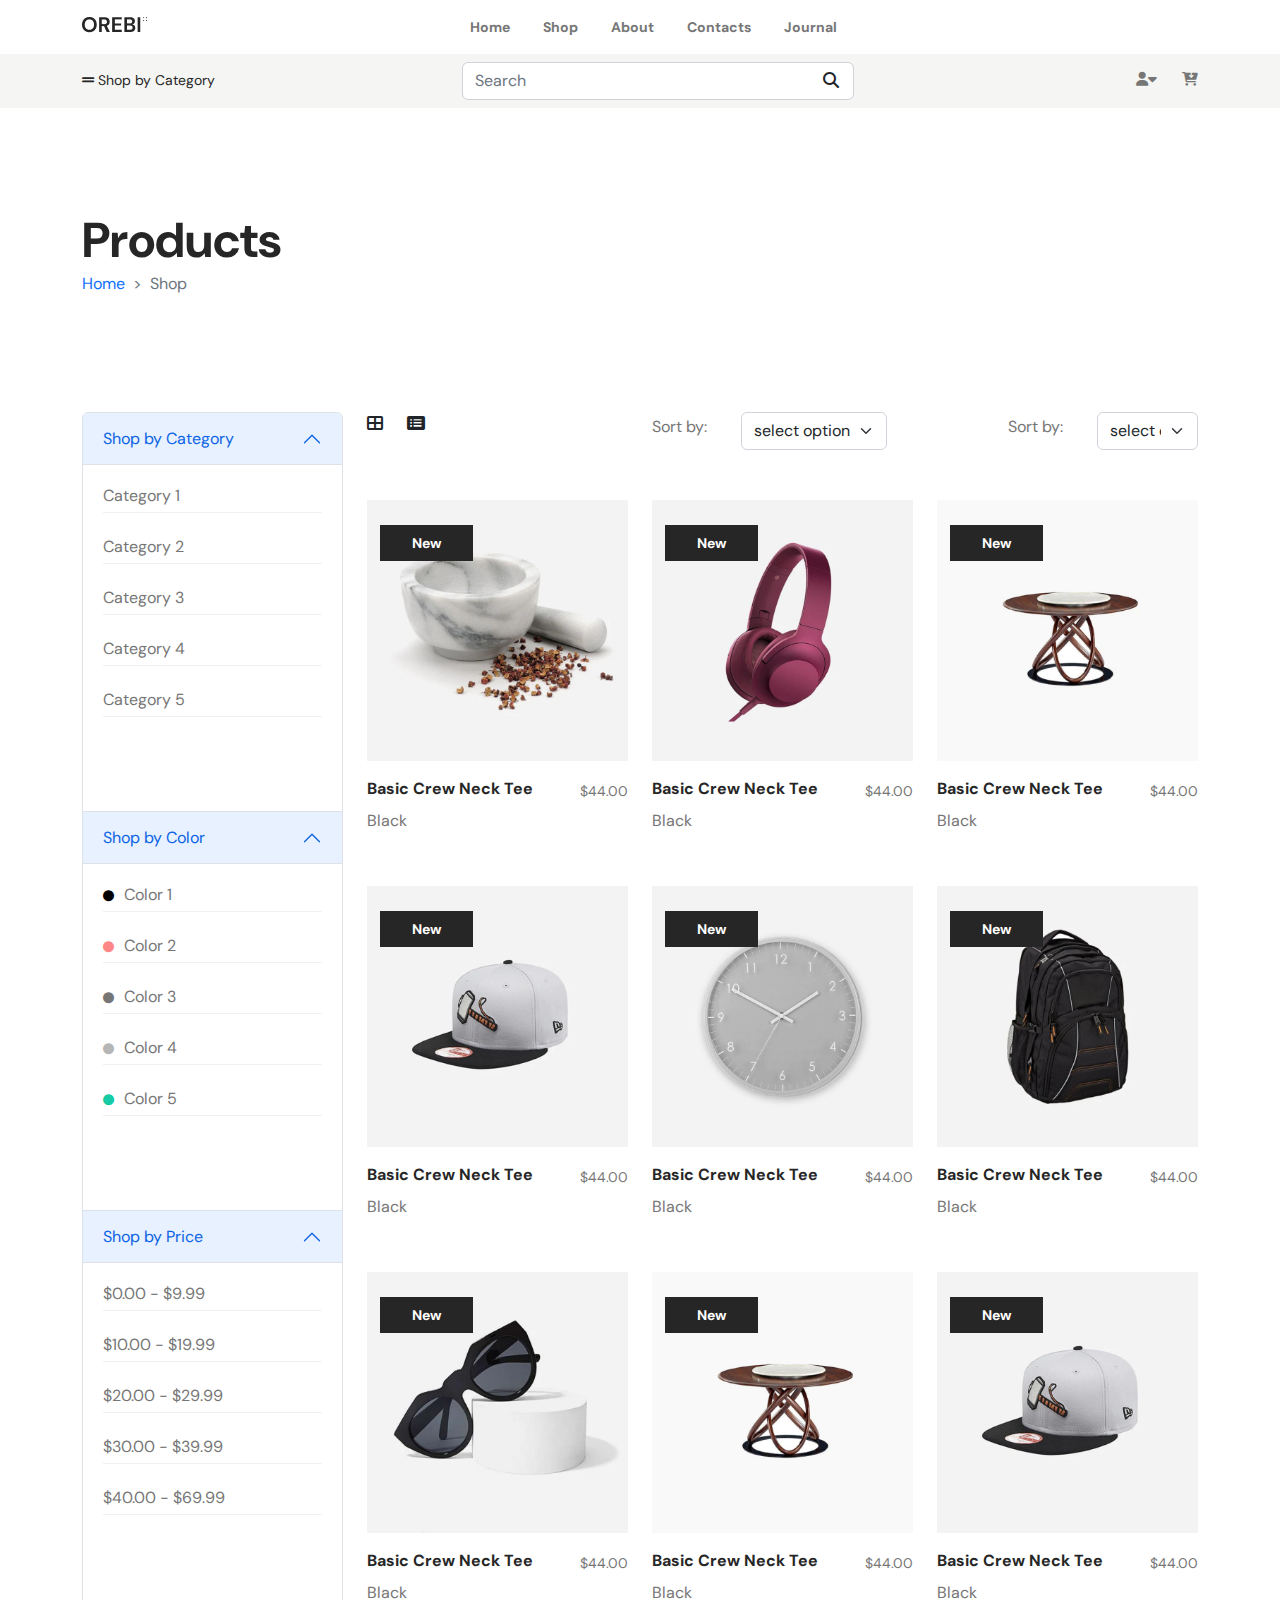
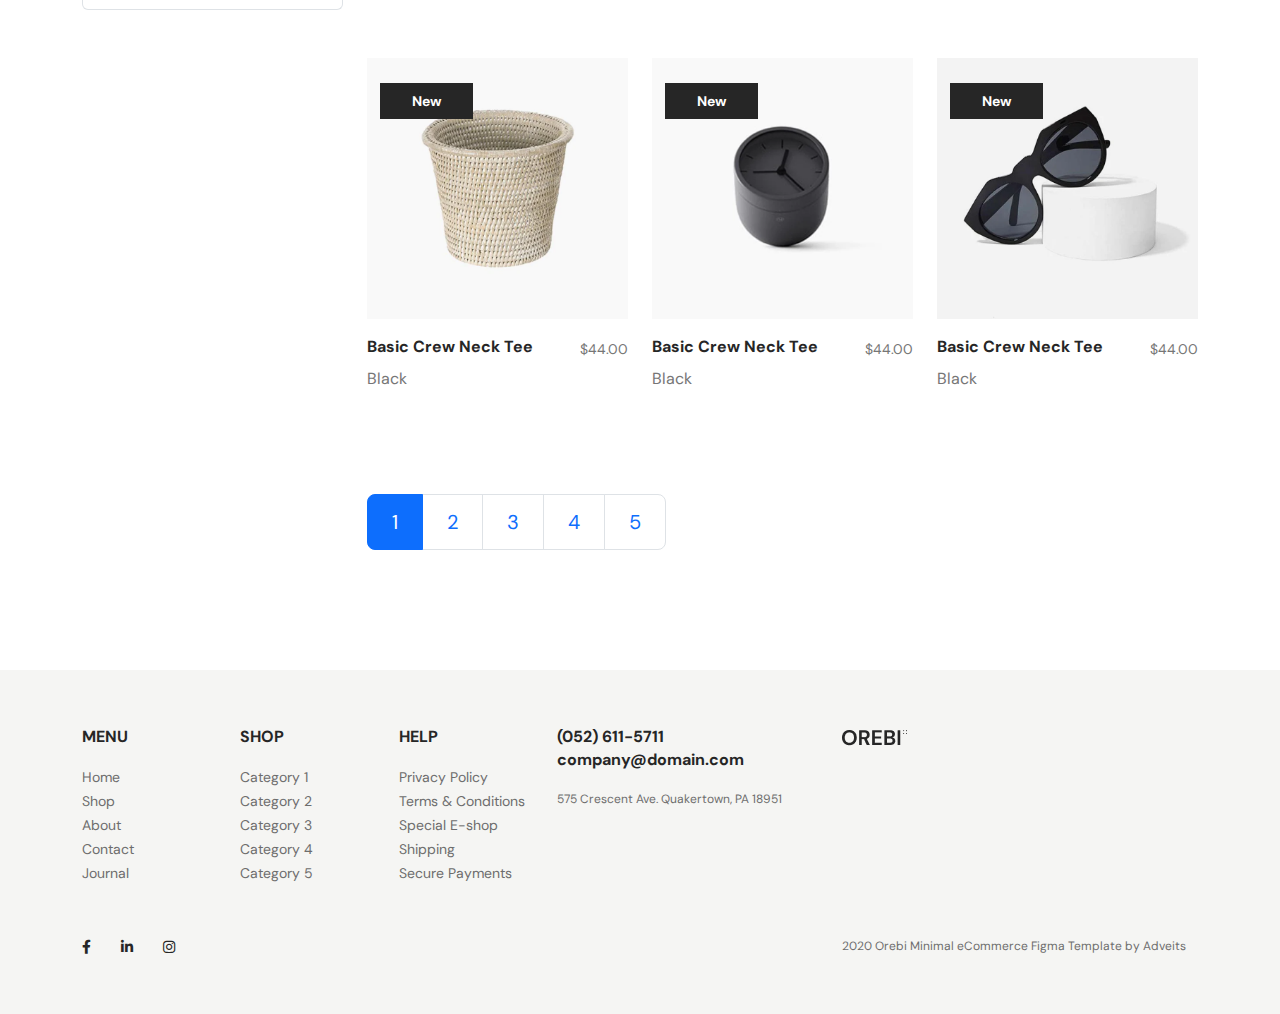
<file: orebi/shop.html>
<!DOCTYPE html>
<html lang="en">
<head>
	<!-- meta tag start -->
	<meta charset="UTF-8">
	<meta name="viewport" content="width=device-width, initial-scale=1.0">

	<!-- fonts link start -->
	<link rel="stylesheet" href="fonts/fontawesome/css/all.min.css">

	<!-- DM Sans -->
	<link rel="preconnect" href="https://fonts.googleapis.com">
	<link rel="preconnect" href="https://fonts.gstatic.com" crossorigin>
	<link href="https://fonts.googleapis.com/css2?family=DM+Sans:wght@400;500;700&display=swap" rel="stylesheet">

	<!-- css link start -->
	<link rel="stylesheet" href="vendor/slick/slick.css">
	<link rel="stylesheet" href="css/bootstrap.css">
	<link rel="stylesheet" href="css/style.css">
	<link rel="stylesheet" href="css/shop.css">
	<link rel="stylesheet" href="css/media.css">

	<title>orebi</title>
</head>
<body>
	<!-- header part_01 start -->
<div class="t-header">
		<div class="container">
			<div class="row">

				<div class="col-lg-4 col-4">
					<nav class="navbar navbar-expand-lg">
  <div class="container-fluid">
    <a class="navbar-brand" href="#">
    	<img src="images/logo/logo.png" alt="orebi" class="img-fluid">
    </a>
  </div>
</nav>
<!-- nav end -->
				</div>
				<div class="col-lg-4 col-8">
					<nav class="navbar navbar-expand-lg">
  <div class="container-fluid cu-h-btn">
    <button class="navbar-toggler" type="button" data-bs-toggle="collapse" data-bs-target="#navbarSupportedContent" aria-controls="navbarSupportedContent" aria-expanded="false" aria-label="Toggle navigation">
      <span class="navbar-toggler-icon"></span>
    </button>

    <!-- menu start -->
    <div class="collapse navbar-collapse cu-nav" id="navbarSupportedContent">
      <ul class="navbar-nav ms-auto mb-2 mb-lg-0">
        <li class="nav-item">
          <a class="nav-link active" aria-current="page" href="index.html">Home</a>
        </li>
        <li class="nav-item">
          <a class="nav-link" href="shop.html">Shop</a>
        </li>
        <li class="nav-item">
          <a class="nav-link" href="about.html">About</a>
        </li>
        <li class="nav-item">
          <a class="nav-link" href="contact.html">Contacts</a>
        </li>
        <li class="nav-item">
          <a class="nav-link" href="journal.html">Journal</a>
        </li>
    </ul>
    </div>
    <!-- menu end -->

  </div>
</nav>
<!-- nav end -->
</div>
</div>
</div>
</div>


<!-- header part_02 start -->
<header>
	<div class="container">
		<div class="row">
			<div class="col-sm-4">
				<nav class="navbar">
  <div class="container-fluid mt-1">
    <a class="navbar-brand">
    <i class="fa-solid fa-grip-lines"></i>
    Shop by Category
	</a>
  </div>
</nav>
			</div>
			<div class="col-sm-5">
<nav class="navbar">
    <form class="d-flex h-form" role="search">
      <input class="form-control me-2" type="search" placeholder="Search" aria-label="Search">
      <button class="btn h-btn" type="submit"><i class="fa-solid fa-magnifying-glass"></i></button>
    </form>
</nav>
			</div>
			<div class="col-sm-3">
				<div class="cu-nav cu-nav2">
					<ul class="navbar navbar-expand-lg mt-2">
        <li class="nav-item">
          <a class="nav-link" aria-current="page" href="#"><i class="fa-solid fa-user"></i><i class="fa-solid fa-caret-down"></i></a>
        </li>
        <li class="nav-item">
          <a class="nav-link" href="#"><i class="fa-solid fa-cart-arrow-down"></i></a>
        </li>
    </ul>
				</div>
			</div>

		</div>
	</div>
</header>
<!-- header part end -->

<!-- ====== breadcumb part start ====== -->
<section class="breadcumb">
	<div class="container">
		<div class="row">
			<div class="b-heading">
				<h2>Products</h2>
			</div>
			<nav aria-label="breadcrumb">
  <ol class="breadcrumb">
    <li class="breadcrumb-item"><a href="index.html">Home</a></li>
    <li class="breadcrumb-item active" aria-current="shop.html">Shop</li>
  </ol>
</nav>
		</div>
	</div>
</section>
<!-- ====== breadcumb part end ====== -->

<!-- ======== shop-content part start ======== -->
<section class="shop-content">
	<div class="container">

		<div class="row">

			<!-- shop-content part-01 start -->
			<div class="col-lg-3">
				<div class="accordion" id="accordionPanelsStayOpenExample">
  <div class="accordion-item">
    <h2 class="accordion-header" id="panelsStayOpen-headingOne">
      <button class="accordion-button" type="button" data-bs-toggle="collapse" data-bs-target="#panelsStayOpen-collapseOne" aria-expanded="true" aria-controls="panelsStayOpen-collapseOne">
        Shop by Category
      </button>
    </h2>
    <div id="panelsStayOpen-collapseOne" class="accordion-collapse collapse show" aria-labelledby="panelsStayOpen-headingOne">
      <div class="accordion-body">
        <ul>
        	<li><a href="#">Category 1</a></li>
        	<li><a href="#">Category 2</a></li>
        	<li><a href="#">Category 3</a></li>
        	<li><a href="#">Category 4</a></li>
        	<li><a href="#">Category 5</a></li>
        </ul>
      </div>
    </div>
  </div>
  <div class="accordion-item">
    <h2 class="accordion-header" id="panelsStayOpen-headingOne">
      <button class="accordion-button" type="button" data-bs-toggle="collapse" data-bs-target="#panelsStayOpen-collapseOne" aria-expanded="true" aria-controls="panelsStayOpen-collapseOne">
        Shop by Color
      </button>
    </h2>
    <div id="panelsStayOpen-collapseOne" class="accordion-collapse collapse show" aria-labelledby="panelsStayOpen-headingOne">
      <div class="accordion-body">
        <ul>
        	<li><a href="#"><span class="black"><i class="fa-solid fa-circle"></i></span>Color 1</a></li>
        	<li><a href="#"><span class="red"><i class="fa-solid fa-circle"></i></span>Color 2</a></li>
        	<li><a href="#"><span class="green"><i class="fa-solid fa-circle"></i></span>Color 3</a></li>
        	<li><a href="#"><span class="ash"><i class="fa-solid fa-circle"></i></span>Color 4</a></li>
        	<li><a href="#"><span class="blue"><i class="fa-solid fa-circle"></i></span>Color 5</a></li>
        </ul>
      </div>
    </div>
  </div>
  <div class="accordion-item">
    <h2 class="accordion-header" id="panelsStayOpen-headingOne">
      <button class="accordion-button" type="button" data-bs-toggle="collapse" data-bs-target="#panelsStayOpen-collapseOne" aria-expanded="true" aria-controls="panelsStayOpen-collapseOne">
        Shop by Price
      </button>
    </h2>
    <div id="panelsStayOpen-collapseOne" class="accordion-collapse collapse show" aria-labelledby="panelsStayOpen-headingOne">
      <div class="accordion-body">
        <ul>
        	<li><a href="#">$0.00 - $9.99</a></li>
        	<li><a href="#">$10.00 - $19.99</a></li>
        	<li><a href="#">$20.00 - $29.99</a></li>
        	<li><a href="#">$30.00 - $39.99</a></li>
        	<li><a href="#">$40.00 - $69.99</a></li>
        </ul>
      </div>
    </div>
  </div>
</div>
			</div>
			<!-- shop-content part-01 end -->

      <!-- shop-content part-02 start -->
			<div class="col-lg-9">

				<!-- row-01 start -->
				<div class="row">
					<div class="col-lg-4">
						<div class="shop-icon">
							<i class="fa-solid fa-table-cells-large"></i>
							<i class="fa-solid fa-rectangle-list"></i>
						</div>
					</div>
					<div class="col-lg-5">
						<div class="row">
							<div class="col-lg-3">
								<div class="sort">
									<h2>Sort by:</h2>
								</div>
							</div>
							<div class="col-lg-9">
								<div class="nav">
									<form action="post">
										<select class="form-select" aria-label="Default select example">
                    <option selected>select option</option>
                    <option value="1">feature</option>
                    <option value="2">option 02</option>
                    <option value="3">option 03</option>
                  </select>
									</form>
								</div>
							</div>
						</div>
					</div>
					<div class="col-lg-3">
						<div class="row">
							<div class="col-lg-5">
								<div class="sort">
									<h2>Sort by:</h2>
								</div>
							</div>
							<div class="col-lg-7">
								<div class="nav">
									<form action="post">
										<select class="form-select" aria-label="Default select example">
                    <option selected>select option</option>
                    <option value="1">feature</option>
                    <option value="2">option 02</option>
                    <option value="3">option 03</option>
                  </select>
									</form>
								</div>
							</div>
						</div>
					</div>
				</div>
				<!-- row-01 end -->

<!-- ====== row-02 part start ====== -->
<div class="row">
	<!-- single item start -->
	       <div class="col-lg-4 col-md-6 product-content01">
	       	<div class="product-image b-image">
	       		<img src="images/bestsellers/03.png" alt="orebi" class="img-fluid">
	       	</div>
	       	<div class="b-text">
	       		<div class="row">
	       			<div class="col-8">
	       				<div class="product-text01 b-text01">
	       					<h2>Basic Crew Neck Tee</h2>
	       				</div>
	       			</div>
	       			<div class="col-4">
	       				<div class="product-text02 b-text02">
	       					<h2>$44.00</h2>
	       				</div>
	       			</div>
	       			<div class="col-lg-12">
	       				<div class="product-text03 b-text03"><h2>Black</h2></div>	
	       			</div>
	       		</div>
	       	</div>
	       	<div class="product-marked b-marked">
	       		<h2>New</h2>
	       	</div>
	       </div>
	       <!-- single item end -->

	       <!-- single item start -->
	       <div class="col-lg-4 col-md-6 product-content01">
	       	<div class="product-image b-image">
	       		<img src="images/special-offer/03.png" alt="orebi" class="img-fluid">
	       	</div>
	       	<div class="b-text">
	       		<div class="row">
	       			<div class="col-8">
	       				<div class="product-text01 b-text01">
	       					<h2>Basic Crew Neck Tee</h2>
	       				</div>
	       			</div>
	       			<div class="col-4">
	       				<div class="product-text02 b-text02">
	       					<h2>$44.00</h2>
	       				</div>
	       			</div>
	       			<div class="col-lg-12">
	       				<div class="product-text03 b-text03"><h2>Black</h2></div>	
	       			</div>
	       		</div>
	       	</div>
	       	<div class="product-marked b-marked">
	       		<h2>New</h2>
	       	</div>
	       </div>
	       <!-- single item end -->

	       <!-- single item start -->
	       <div class="col-lg-4 col-md-6 product-content01">
	       	<div class="product-image b-image">
	       		<img src="images/special-offer/02.png" alt="orebi" class="img-fluid">
	       	</div>
	       	<div class="b-text">
	       		<div class="row">
	       			<div class="col-8">
	       				<div class="product-text01 b-text01">
	       					<h2>Basic Crew Neck Tee</h2>
	       				</div>
	       			</div>
	       			<div class="col-4">
	       				<div class="product-text02 b-text02">
	       					<h2>$44.00</h2>
	       				</div>
	       			</div>
	       			<div class="col-lg-12">
	       				<div class="product-text03 b-text03"><h2>Black</h2></div>	
	       			</div>
	       		</div>
	       	</div>
	       	<div class="product-marked b-marked">
	       		<h2>New</h2>
	       	</div>
	       </div>
	       <!-- single item end -->

	       <!-- single item start -->
	       <div class="col-lg-4 col-md-6 product-content01">
	       	<div class="product-image b-image">
	       		<img src="images/special-offer/01.png" alt="orebi" class="img-fluid">
	       	</div>
	       	<div class="b-text">
	       		<div class="row">
	       			<div class="col-8">
	       				<div class="product-text01 b-text01">
	       					<h2>Basic Crew Neck Tee</h2>
	       				</div>
	       			</div>
	       			<div class="col-4">
	       				<div class="product-text02 b-text02">
	       					<h2>$44.00</h2>
	       				</div>
	       			</div>
	       			<div class="col-lg-12">
	       				<div class="product-text03 b-text03"><h2>Black</h2></div>	
	       			</div>
	       		</div>
	       	</div>
	       	<div class="product-marked b-marked">
	       		<h2>New</h2>
	       	</div>
	       </div>
	       <!-- single item end -->

	       <!-- single item start -->
	       <div class="col-lg-4 col-md-6 product-content01">
	       	<div class="product-image b-image">
	       		<img src="images/ads-02/ads-02.png" alt="orebi" class="img-fluid">
	       	</div>
	       	<div class="b-text">
	       		<div class="row">
	       			<div class="col-8">
	       				<div class="product-text01 b-text01">
	       					<h2>Basic Crew Neck Tee</h2>
	       				</div>
	       			</div>
	       			<div class="col-4">
	       				<div class="product-text02 b-text02">
	       					<h2>$44.00</h2>
	       				</div>
	       			</div>
	       			<div class="col-lg-12">
	       				<div class="product-text03 b-text03"><h2>Black</h2></div>	
	       			</div>
	       		</div>
	       	</div>
	       	<div class="product-marked b-marked">
	       		<h2>New</h2>
	       	</div>
	       </div>
	       <!-- single item end -->

	       <!-- single item start -->
	       <div class="col-lg-4 col-md-6 product-content01">
	       	<div class="product-image b-image">
	       		<img src="images/bestsellers/04.png" alt="orebi" class="img-fluid">
	       	</div>
	       	<div class="b-text">
	       		<div class="row">
	       			<div class="col-8">
	       				<div class="product-text01 b-text01">
	       					<h2>Basic Crew Neck Tee</h2>
	       				</div>
	       			</div>
	       			<div class="col-4">
	       				<div class="product-text02 b-text02">
	       					<h2>$44.00</h2>
	       				</div>
	       			</div>
	       			<div class="col-lg-12">
	       				<div class="product-text03 b-text03"><h2>Black</h2></div>	
	       			</div>
	       		</div>
	       	</div>
	       	<div class="product-marked b-marked">
	       		<h2>New</h2>
	       	</div>
	       </div>
	       <!-- single item end -->

	       <!-- single item start -->
	       <div class="col-lg-4 col-md-6 product-content01">
	       	<div class="product-image b-image">
	       		<img src="images/special-offer/04.png" alt="orebi" class="img-fluid">
	       	</div>
	       	<div class="b-text">
	       		<div class="row">
	       			<div class="col-8">
	       				<div class="product-text01 b-text01">
	       					<h2>Basic Crew Neck Tee</h2>
	       				</div>
	       			</div>
	       			<div class="col-4">
	       				<div class="product-text02 b-text02">
	       					<h2>$44.00</h2>
	       				</div>
	       			</div>
	       			<div class="col-lg-12">
	       				<div class="product-text03 b-text03"><h2>Black</h2></div>	
	       			</div>
	       		</div>
	       	</div>
	       	<div class="product-marked b-marked">
	       		<h2>New</h2>
	       	</div>
	       </div>
	       <!-- single item end -->

	       <!-- single item start -->
	       <div class="col-lg-4 col-md-6 product-content01">
	       	<div class="product-image b-image">
	       		<img src="images/special-offer/02.png" alt="orebi" class="img-fluid">
	       	</div>
	       	<div class="b-text">
	       		<div class="row">
	       			<div class="col-8">
	       				<div class="product-text01 b-text01">
	       					<h2>Basic Crew Neck Tee</h2>
	       				</div>
	       			</div>
	       			<div class="col-4">
	       				<div class="product-text02 b-text02">
	       					<h2>$44.00</h2>
	       				</div>
	       			</div>
	       			<div class="col-lg-12">
	       				<div class="product-text03 b-text03"><h2>Black</h2></div>	
	       			</div>
	       		</div>
	       	</div>
	       	<div class="product-marked b-marked">
	       		<h2>New</h2>
	       	</div>
	       </div>
	       <!-- single item end -->

	       <!-- single item start -->
	       <div class="col-lg-4 col-md-6 product-content01">
	       	<div class="product-image b-image">
	       		<img src="images/special-offer/01.png" alt="orebi" class="img-fluid">
	       	</div>
	       	<div class="b-text">
	       		<div class="row">
	       			<div class="col-8">
	       				<div class="product-text01 b-text01">
	       					<h2>Basic Crew Neck Tee</h2>
	       				</div>
	       			</div>
	       			<div class="col-4">
	       				<div class="product-text02 b-text02">
	       					<h2>$44.00</h2>
	       				</div>
	       			</div>
	       			<div class="col-lg-12">
	       				<div class="product-text03 b-text03"><h2>Black</h2></div>	
	       			</div>
	       		</div>
	       	</div>
	       	<div class="product-marked b-marked">
	       		<h2>New</h2>
	       	</div>
	       </div>
	       <!-- single item end -->

	       <!-- single item start -->
	       <div class="col-lg-4 col-md-6 product-content01">
	       	<div class="product-image b-image">
	       		<img src="images/extra/01.png" alt="orebi" class="img-fluid">
	       	</div>
	       	<div class="b-text">
	       		<div class="row">
	       			<div class="col-8">
	       				<div class="product-text01 b-text01">
	       					<h2>Basic Crew Neck Tee</h2>
	       				</div>
	       			</div>
	       			<div class="col-4">
	       				<div class="product-text02 b-text02">
	       					<h2>$44.00</h2>
	       				</div>
	       			</div>
	       			<div class="col-lg-12">
	       				<div class="product-text03 b-text03"><h2>Black</h2></div>	
	       			</div>
	       		</div>
	       	</div>
	       	<div class="product-marked b-marked">
	       		<h2>New</h2>
	       	</div>
	       </div>
	       <!-- single item end -->
	       <!-- single item start -->
	       <div class="col-lg-4 col-md-6 product-content01">
	       	<div class="product-image b-image">
	       		<img src="images/arrival/01.png" alt="orebi" class="img-fluid">
	       	</div>
	       	<div class="b-text">
	       		<div class="row">
	       			<div class="col-8">
	       				<div class="product-text01 b-text01">
	       					<h2>Basic Crew Neck Tee</h2>
	       				</div>
	       			</div>
	       			<div class="col-4">
	       				<div class="product-text02 b-text02">
	       					<h2>$44.00</h2>
	       				</div>
	       			</div>
	       			<div class="col-lg-12">
	       				<div class="product-text03 b-text03"><h2>Black</h2></div>	
	       			</div>
	       		</div>
	       	</div>
	       	<div class="product-marked b-marked">
	       		<h2>New</h2>
	       	</div>
	       </div>
	       <!-- single item end -->
	       <!-- single item start -->
	       <div class="col-lg-4 col-md-6 product-content01">
	       	<div class="product-image b-image">
	       		<img src="images/special-offer/04.png" alt="orebi" class="img-fluid">
	       	</div>
	       	<div class="b-text">
	       		<div class="row">
	       			<div class="col-8">
	       				<div class="product-text01 b-text01">
	       					<h2>Basic Crew Neck Tee</h2>
	       				</div>
	       			</div>
	       			<div class="col-4">
	       				<div class="product-text02 b-text02">
	       					<h2>$44.00</h2>
	       				</div>
	       			</div>
	       			<div class="col-lg-12">
	       				<div class="product-text03 b-text03"><h2>Black</h2></div>	
	       			</div>
	       		</div>
	       	</div>
	       	<div class="product-marked b-marked">
	       		<h2>New</h2>
	       	</div>
	       </div>
	       <!-- single item end -->
</div>
<!-- ====== row-02 part end ====== -->

<!-- ======== row-03 part start ======== -->
<div class="row pagination">
	<nav aria-label="...">
  <ul class="pagination pagination-lg">
    <li class="page-item active" aria-current="page">
      <span class="page-link">1</span>
    </li>
    <li class="page-item"><a class="page-link" href="#">2</a></li>
    <li class="page-item"><a class="page-link" href="#">3</a></li>
    <li class="page-item"><a class="page-link" href="#">4</a></li>
    <li class="page-item"><a class="page-link" href="#">5</a></li>
  </ul>
</nav>
</div>
<!-- ======== row-03 part end ======== -->


			</div>
			<!-- shop-content part-02 end -->
		</div>
	</div>
</section>
<!-- ======== shop-content part start ======== -->


<!-- footer part start -->
<footer class="c-margin">
	<div class="container">
		<div class="row">
		<div class="col-lg-5">

<!-- ===========row01 start=========== -->
			<div class="row">
				<!-- single item start -->
				<div class="col-lg-4">
					<div class="f-link-heading">
						<h2>MENU</h2>
					</div>
					<div class="f-link">
						<ul>
							<li><a href="#">Home</a></li>
							<li><a href="#">Shop</a></li>
							<li><a href="#">About</a></li>
							<li><a href="#">Contact</a></li>
							<li><a href="#">Journal</a></li>
						</ul>
					</div>
				</div>
				<!-- single item end -->

				<!-- single item start -->
				<div class="col-lg-4">
					<div class="f-link-heading">
						<h2>SHOP</h2>
					</div>
					<div class="f-link">
						<ul>
							<li><a href="#">Category 1</a></li>
							<li><a href="#">Category 2</a></li>
							<li><a href="#">Category 3</a></li>
							<li><a href="#">Category 4</a></li>
							<li><a href="#">Category 5</a></li>
						</ul>
					</div>
				</div>
				<!-- single item end -->

				<!-- single item start -->
				<div class="col-lg-4">
					<div class="f-link-heading">
						<h2>HELP</h2>
					</div>
					<div class="f-link">
						<ul>
							<li><a href="#">Privacy Policy</a></li>
							<li><a href="#">Terms & Conditions</a></li>
							<li><a href="#">Special E-shop</a></li>
							<li><a href="#">Shipping</a></li>
							<li><a href="#">Secure Payments</a></li>
						</ul>
					</div>
				</div>
				<!-- single item end -->			
		</div>
	</div>

	<div class="col-lg-3">
			<div class="f-heading">
				<h2>(052) 611-5711 <br>
company@domain.com</h2>
			</div>
			<div class="f-text">
				<p>575 Crescent Ave. Quakertown, PA 18951</p>
			</div>
	</div>

	<div class="col-lg-4">
		<div class="f-logo">
			<img src="images/logo/logo.png" alt="orebi">
		</div>
	</div>
	</div>
<!-- ==============row01 part end ============= -->

<!-- ============= row02 part start ============= -->
<div class="row f2">
	<div class="col-lg-8">
		<div class="f-icon">
			<a href="#"><i class="fa-brands fa-facebook-f"></i></a>
			<a href="#"><i class="fa-brands fa-linkedin-in"></i></a>
			<a href="#"><i class="fa-brands fa-instagram"></i></a>
		</div>
	</div>
	<div class="col-lg-4">
		<div class="f-text f-text2">
				<p>2020 Orebi Minimal eCommerce Figma Template by Adveits</p>
			</div>
	</div>
</div>
<!-- ============= row02 part end ============= -->
	</div>
</footer>
<!-- footer part end -->

	<!-- js link start -->
	<script src="js/jquery-3.6.2.min.js"></script>
	<script src="js/jquery-1.11.0.min.js"></script>
	<script src="js/jquery-migrate-1.2.1.min.js"></script>
	<script src="js/bootstrap.bundle.min.js"></script>
	<script src="vendor/slick/slick.min.js"></script>
	<script src="js/script.js"></script>
</body>
</html>
</file>
<file: orebi/css/style.css>
/*common css part start*/
* {
  margin: 0;
  padding: 0;
  box-sizing: border-box;
  outline: none;
}
body{
    font-family: 'DM Sans', sans-serif;
    font-size: 16px;
    font-weight: 400;
}

h1,
h2,
h3,
h4,
h5,
h6,
p,
a,
span,
ul {
  margin: 0;
  padding: 0;
}

li {
  list-style: none;
}

a {
  text-decoration: none;
  display: inline-block;
}
.c-margin{
  margin-top: 120px;
}
.c-heading{
font-weight: 700;
font-size: 39px;
line-height: 51px;
color: #262626;
padding-bottom: 48px;
}
/*common css part end*/

/*header part start*/
.t-header{
  padding: 2px;
}
.container-fluid{
  --bs-gutter-x: 0;
}
.cu-nav ul li a{
font-style: normal;
font-weight: 700;
font-size: 14px;
line-height: 18px;
color: #767676 !important;
padding-right: 25px !important;
transition: .4s;
}
.cu-nav ul li:last-child a{
  padding-right: 0 !important;
}
.cu-nav ul li a:hover{
  color: #262626 !important;
}
.navbar-brand{
font-weight: 400;
font-size: 14px;
line-height: 18px;
color: #262626;
}
header{
  background-color: #F5F5F3;
}
.cu-nav2{
  display: flex;
      justify-content: flex-end;
}
.h-form{
  width: 400px;
  position: relative;
}
.h-btn{
    position: absolute;
    right: 10px;
}
/*header part end*/

/*slider part start*/
.slider{}
.slider-content01{
  background-image: url(../images/slider/bg1.png);
  background-position: center;
  background-repeat: no-repeat;
  background-size: cover;
  position: relative;
}
.slider-text{
  padding: 180px 160px;
}
.slider-text h2{
  font-weight: 700;
font-size: 49px;
line-height: 64px;
color: #262626;
}
.slider-text p{
font-weight: 400;
font-size: 16px;
line-height: 21px;
color: #6D6D6D;
padding: 49px 0;
}
.slider-text p span{
  font-weight: 700;
font-size: 40px;
line-height: 52px;
color: #262626;
}
.slider-text button{
font-weight: 700;
font-size: 14px;
line-height: 18px;
text-align: center;
color: #FFFFFF;
background-color: #262626;
padding: 16px 58px;
}
.slider-text02 h2{
  color: tomato;
}
.slider-text02 p span{
  color: tomato;
}
.slider-text03 h2{
  color: yellowgreen;
}
.slider-text03 p span{
  color: yellowgreen;
}
.slick-dots{
  display: none !important;
}
.slick-prev{
  display: none !important;
}
.slick-next{
    position: absolute;
    top: 50%;
    left: 5%;
    border: none;
    background-color: transparent;
    border-right: 1px solid black;
    color: transparent;
}
.slick-next::before{
  content: '1';
  color: black;
  position: absolute;
  top: 50%;
  left: 50%;
  transform: translateY(-50%);
}
/*slider part end*/

/*slider-offer part start*/
.slider-offer{
  padding: 30px 0;
  border-bottom: 1px solid #D8D8D8;
}
.so-01 p{
font-weight: 400;
font-size: 16px;
line-height: 21px;
color: #6D6D6D;
}
.so-01 span{
  font-size: 25px;
  color: #262626;
  padding-right: 15px;
}
/*slider-offer part end*/

/*adds part start*/
.adds-01{
  background-image: url(../images/slider-offer/bg.png);
  background-repeat: no-repeat;
  background-size: cover;
  background-position: center;
  padding: 470px 0px 50px 50px;
}
.adds-02{
  background-image: url(../images/slider-offer/bg02.png);
  background-repeat: no-repeat;
  background-size: cover;
  background-position: center;
  padding: 64px 0px 66px 30px;
}
.adds-03{
  background-image: url(../images/slider-offer/bg03.png);
  background-repeat: no-repeat;
  background-size: cover;
  background-position: center;
  padding: 64px 0px 66px 30px;
  margin-top: 25px;
}
.adds-01 h2{
font-weight: 700;
font-size: 32px;
line-height: 51px;
color: #262626;
}
.adds-01 p{
font-weight: 400;
font-size: 16px;
line-height: 21px;
color: rgba(38, 38, 38, 0.704791);
padding: 40px 0;
}
.adds-01 p span{
font-weight: 700;
font-size: 40px;
line-height: 52px;
color: #262626;
padding: 0 5px;

}
.adds-01 button{
font-weight: 700;
font-size: 14px;
line-height: 18px;
text-align: center;
color: #FFFFFF;
padding: 16px 58px;
background-color: #262626;
}
/*adds part end*/

/*arrival part start*/
.arrivals-content01{
  position: relative;
  margin-right: 25px;
}
.product-content01{
  position: relative;
  margin-right: 0px;
}
.product-image img, .b-image img{
  width: 100%;
}
.product-text01 h2, .b-text01 h2{
font-weight: 700;
font-size: 16px;
line-height: 26px;
color: #262626;
padding-top: 15px;
}
.product-text02 h2, .b-text02 h2{
font-weight: 400;
font-size: 14px;
line-height: 30px;
color: #767676;
text-align: right;
padding-top: 15px;

}
.product-text03 h2, .b-text03 h2{
font-weight: 400;
font-size: 16px;
line-height: 30px;
color: #767676;
}
.product-marked{
  display: inline-block;
  background-color: #262626;
  padding: 9px 32px;
  position: absolute;
  top: 0;
  left: 0;
  margin: 25px;
}
.product-marked h2{
font-weight: 700;
font-size: 14px;
line-height: 18px;
color: #FFFFFF;
}
.arrivals{
  position: relative;
}
.prev{
  font-size: 50px;
  color: rgba(0, 0, 0, 0.200748);
  position: absolute;
  left: -2%;
  top: 50%;
  transform: translateY(-50%);
  -webkit-transform: translateY(-50%);
  -moz-transform: translateY(-50%);
  -ms-transform: translateY(-50%);
  -o-transform: translateY(-50%);
  z-index: 999;
  cursor: pointer;
}

.next {
  font-size: 50px;
  color: rgba(0, 0, 0, 0.200748);
  position: absolute;
  top: 50%;
  right: -95%;
  transform: translateY(-50%);
  -webkit-transform: translateY(-50%);
  -moz-transform: translateY(-50%);
  -ms-transform: translateY(-50%);
  -o-transform: translateY(-50%);
  z-index: 999;
  cursor: pointer;
}

.arrivals button{
  display: inline-block;
}
.arrivals .slick-next{
  position: absolute;
    top: 50% !important;
    left: 50%;
    transform: translateY(-50%);
    display: inline-block !important;
    color: red;
} 
.slick-next::before{
 
}
/*arrival part end*/

/*ads-02 part start*/
.ads-02{
  background-color: #F3F3F3;
}
.ads-02-text{
padding: 60px 200px 60px 0;
}
.ads-02-text h2{
  font-weight: 700;
font-size: 30px;
line-height: 51px;
color: #262626;
}
.ads-02-text p{
  font-weight: 400;
font-size: 16px;
line-height: 30px;
color: #262626;
padding: 38px 0;
}
.ads-02-text button{
  background: #262626;
  padding: 16px 58px;
  color: #ffffff;
}
/*ads-02 part end*/

/*footer part start*/
footer{
  padding: 55px;
  background-color: #F5F5F3;
}
.f-link-heading h2, .f-heading h2{
font-weight: 700;
font-size: 16px;
line-height: 23px;
color: #262626;
padding-bottom: 17px;
}
.f-link ul li a{
font-weight: 400;
font-size: 14px;
line-height: 23px;
color: #6D6D6D;
}
.f2{
  padding-top: 50px;
}
.f-icon a{
font-weight: 400;
font-size: 14px;
line-height: 23px;
color: #262626;
padding-right: 26px;
}
.f-text p{
font-weight: 400;
font-size: 12px;
line-height: 23px;
color: #6D6D6D;
}
/*footer part end*/
</file>
<file: orebi/css/media.css>
/*Extra small devices (portrait phones, less than 576px)*/
@media (max-width: 575.98px) {

/*header part strart*/
.cu-h-btn{
	display: flex !important;
    justify-content: flex-end !important;
}
.cu-nav2 {
    display: flex;
    justify-content: flex-start;
}
.cu-nav ul li a {
    text-align: right;
    padding-right: 0px !important;
}
.cu-nav2 ul li a {
    padding-right: 25px !important;
}

/*slider-offer part start*/
.slider-offer{
    padding-bottom: 0;
    padding-bottom: 15px;
}
.so-01{
    text-align: center;
    padding-bottom: 15px;
}

/*adds part start*/
.c-margin{
    margin-top: 40px;
}
.adds-02{
    margin-top: 20px;
}

/*product part start*/
.product-content01{
    margin-bottom: 25px;
}

/*=====about page part start=====*/
.breadcumb {
    padding: 50px 0;
}

}

/*Small devices (landscape phones, 576px and up)*/
@media (min-width: 576px) and (max-width: 767.98px) {

/*header part strart*/
.cu-h-btn{
	display: flex !important;
    justify-content: flex-end !important;
}
.cu-nav ul li a {
    text-align: right;
    padding-right: 0px !important;
}
.cu-nav2 ul li a {
    padding-right: 25px !important;
}

/*adds part start*/
.c-margin{
    margin-top: 60px;
}
.adds-02{
    margin-top: 25px;
}

/*product part start*/
.product-content01{
    margin-bottom: 25px;
}

/*=====about page part start=====*/
.breadcumb {
    padding: 60px 0;
}

}

/*Medium devices (tablets, 768px and up)*/
@media (min-width: 768px) and (max-width: 991.98px) {

/*header part strart*/
.cu-h-btn{
	display: flex !important;
    justify-content: flex-end !important;
}
.cu-nav ul li a {
    text-align: right;
    padding-right: 0px !important;
}
.cu-nav2 ul li a {
    padding-right: 25px !important;
}

/*adds part start*/
.c-margin{
    margin-top: 80px;
}
.adds-02{
    margin-top: 25px;
}

/*product part start*/
.product-content01{
    margin-bottom: 25px;
}

/*=====about page part start=====*/
.breadcumb {
    padding: 80px 0;
}

}

/*Large devices (desktops, 992px and up)*/
@media (min-width: 992px) and (max-width: 1199.98px) {

}

/*Extra large devices (large desktops, 1200px and up)*/
@media (min-width: 1200px) and (max-width: 1399.98px) {

}

/*Extra Extra large devices (large desktops, 1200px and up)*/
@media (min-width: 1400px) {

}
</file>
<file: orebi/css/shop.css>
/*breadcumb start*/
.breadcumb{
  padding: 100px 0;
}
.b-heading h2{
font-weight: 700;
font-size: 49px;
line-height: 64px;
color: #262626;
}
.breadcrumb-item + .breadcrumb-item::before {
    float: left;
    padding-right: var(--bs-breadcrumb-item-padding-x);
    color: var(--bs-breadcrumb-divider-color);
    content: var(--bs-breadcrumb-divider, ">") /* rtl: var(--bs-breadcrumb-divider, "/") */;
}
/*breadcumb end*/

/*accordian part start*/
.accordion-body{
  margin-bottom: 59px;
}
.accordion-body ul li{
  border-bottom: 1px solid #F0F0F0;
  margin-bottom: 19px;
}
.accordion-body ul li a{
font-weight: 400;
font-size: 16px;
line-height: 30px;
color: #767676;
padding-bottom: 1px;
}
.accordion-body ul li a span i{
  font-size: 11px;
  margin-right: 10px;
}
.accordion-body ul li a .black i{
  color: #000000;
}
.accordion-body ul li a .red i{
  color: #FF8686;
}
.accordion-body ul li a .ash i{
  color: #B6B6B6;
}
.accordion-body ul li a .blue i{
  color: #15CBA5;
}
/*accordian part end*/

/*shop content part start*/
.shop-icon i{
  margin-right: 20px;
}
.sort h2{
  font-weight: 400;
font-size: 16px;
line-height: 30px;
color: #767676;
}
.product-content01{
  margin-top: 50px;
}
/*shop content part end*/

/*pagination part start*/
.pagination{
  margin-top: 50px;
}
/*pagination part start*/
</file>
<file: orebi/css/about.css>
/*about heading part start*/
.about-heading h2{
font-weight: 400;
font-size: 25px;
line-height: 52px;
color: #262626;
}
/*about heading part start*/

/*about-items part start*/
.about-item h2{
font-weight: 700;
font-size: 25px;
line-height: 36px;
color: #262626;
}
.about-item p{
  margin-top: 11px;
  font-weight: 400;
font-size: 14px;
line-height: 30px;
color: #767676;
}
.product-content01{
  margin-top: 0;
}
/*about-items part end*/
</file>
<file: orebi/css/contact.css>
/*contact-form-content start*/
.contact-form-content h2{
  font-weight: 700;
font-size: 39px;
line-height: 51px;
color: #262626;
margin-bottom: 42px;
}
.form-control{
  border: none !important;
}
.contact-form label{
  display: block;
  margin-bottom: 10px;
  font-weight: 700;
font-size: 16px;
line-height: 23px;
color: #262626;
}
.contact-form input, textarea{
  width: 100%;
  padding-bottom: 16px;
  margin-bottom: 23px;
  border: none;
  border-bottom: 1px solid #F0F0F0;
}
.post{
  padding: 16px 81px;
  background-color: #262626;
  color: #fff;
}
/*contact-form-content end*/
</file>
